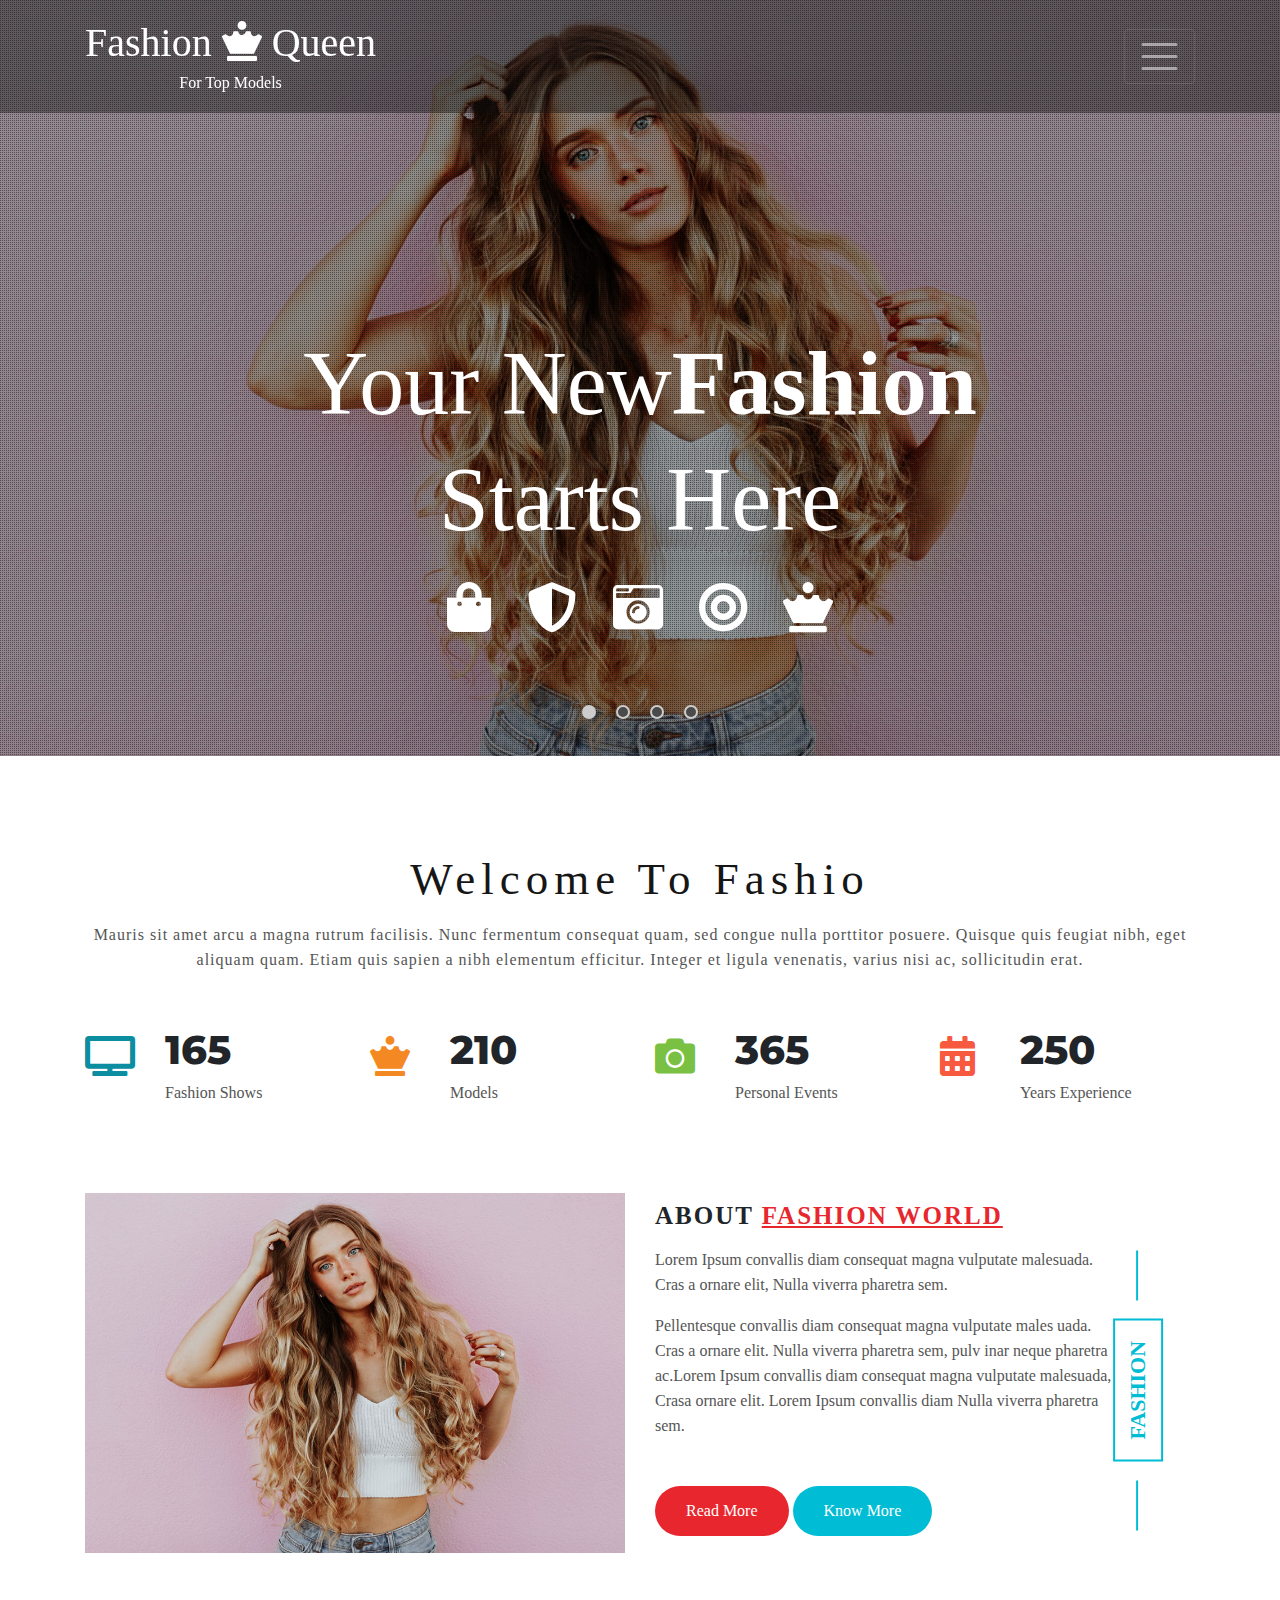
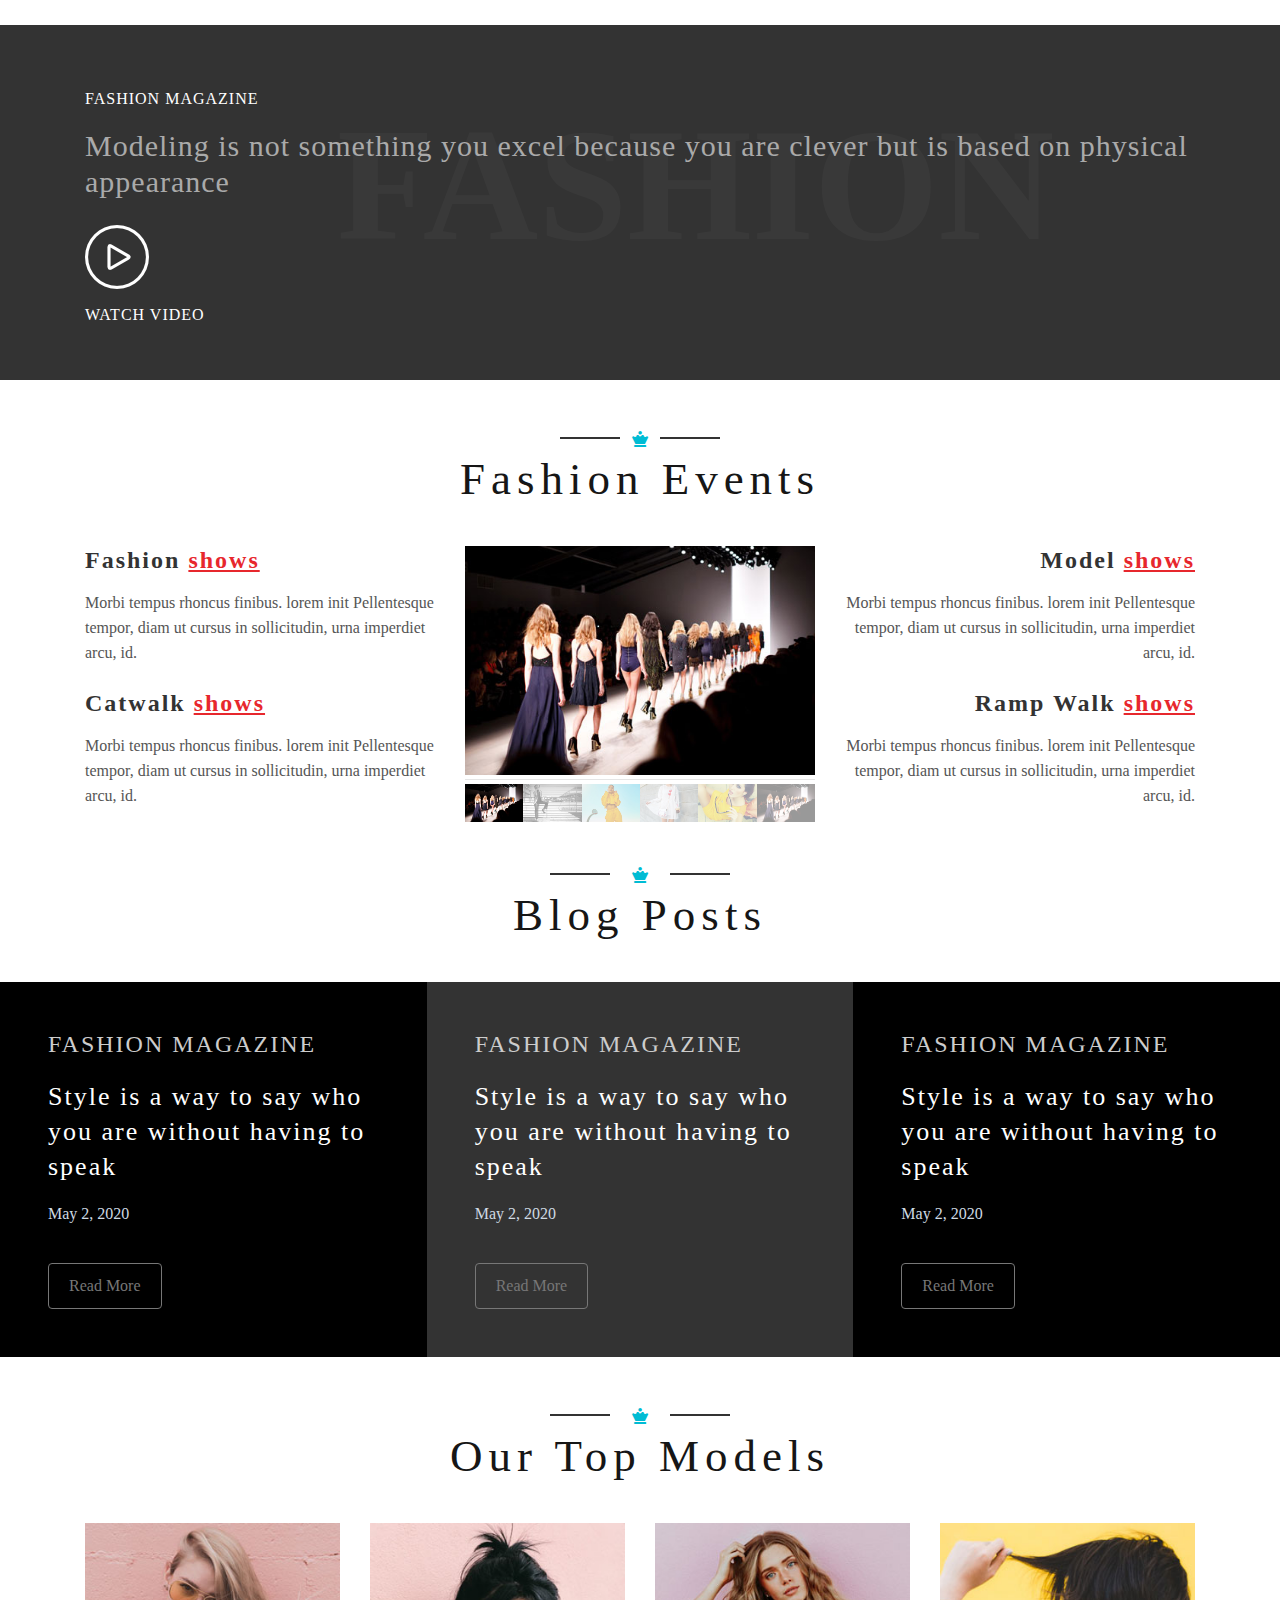
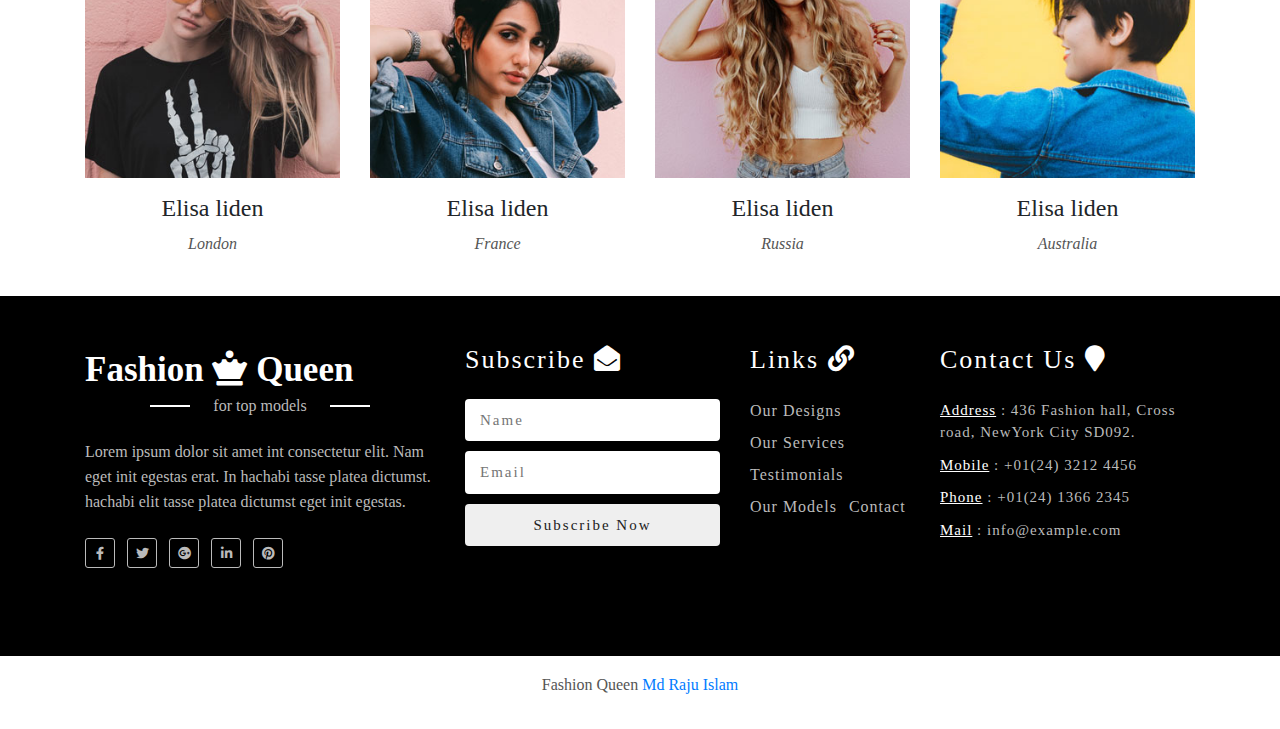
<file: index.html>
<!DOCTYPE HTML>
<html lang="en-US">
<head>
	<meta charset="UTF-8">
	<meta name="viewport" content="width=device-width, initial-scale=1">
	
	<title>Fashion</title>
	
	<!--zoomslider css -->
	<link rel="stylesheet" type="text/css" href="css/zoomslider.css" />
	<link rel="stylesheet" type="text/css" href="css/zoomslider.min.css" />
	<!-- pop up -->
	<link rel="stylesheet" type="text/css" href="css/grt-youtube-popup.css" />
	<!-- slideshow -->
	<link rel="stylesheet" type="text/css" href="css/slideshow.css" />
	<!-- totop -->
	<link rel="stylesheet" type="text/css" href="css/totop.css" />
	
	
	<!-- Font-Awesome-Icons-CSS -->
	<link rel="stylesheet" type="text/css" href="css/all.min.css" media="all" />
	<!-- Bootstrap-Core-CSS -->
	<link rel="stylesheet" type="text/css" href="css/bootstrap.min.css" media="all" />
	<!-- Font-Awesome-Icons-CSS -->
	<link rel="stylesheet" type="text/css" href="css/fontawesome.min.css" media="all" />
	<link rel="stylesheet" type="text/css" href="css/style.css" media="all" />
	
	<!-- web-fonts -->
	<link rel="preconnect" href="https://fonts.gstatic.com">
	<link href="https://fonts.googleapis.com/css2?family=Montserrat:ital,wght@0,100;0,200;0,300;0,400;0,500;0,600;0,700;0,800;0,900;1,100;1,200;1,300;1,400;1,500;1,600;1,700;1,800;1,900&display=swap" rel="stylesheet"> 

	<!-- Responsive css -->
	<link rel="stylesheet" type="text/css" href="css/responsive.css" media="all" />
</head>
<body>
<!-- header -->
	<header class="header_nav"> 
		<nav class="navbar navbar-dark fixed-top">
			<div class="container">
				<a href="index.html" class="navbar-brand">
					Fashion <i class="fas fa-chess-queen"></i> Queen 
					<h6>For Top Models</h6>
				</a>
				<button class="navbar-toggler" type="button" data-toggle="collapse" data-target="#myNavbar">
					<span class="navbar-toggler-icon"></span>
				</button>
				<div class="collapse navbar-collapse" id="myNavbar">
					<ul class="navbar-nav">
						<li class="nav-item"><a href="index.html" class="nav-link active">Home</a></li>
						<li class="nav-item"><a href="about.html" class="nav-link">About us</a></li>
						<li class="nav-item"><a href="services.html" class="nav-link">Services</a></li>
						<li class="nav-item"><a href="models.html" class="nav-link">Models</a></li>
						<li class="nav-item"><a href="blog.html" class="nav-link">Blog Posts</a></li>
						<li class="nav-item"><a href="contact.html" class="nav-link">Contact</a></li>
					</ul>
				</div>
			</div>
		</nav>
	</header>
<!-- //header -->

<!-- /main-header -->
	<section class="main-header"> 
		<div id="demo-1" data-zs-src='["images/b1.jpg", "images/b2.jpg", "images/b3.jpg", "images/b4.jpg"]'
			data-zs-overlay="dots">
			<!-- /header-info -->
			<div class="demo-inner-content">
				<h3>Your New<span>Fashion</span></h3>
				<h3>Starts Here</h3>
				<i class="fas fa-shopping-bag"></i>
				<i class="fas fa-shield-alt"></i>
				<i class="fas fa-camera-retro"></i>
				<i class="fas fa-bullseye"></i>
				<i class="fas fa-chess-queen"></i>
			</div>
			<!-- //header-info -->
		</div>
	</section>
<!-- //main-header -->

<!-- /welcome -->
	<section class="welcome py-5"> 
		<div class="container">
			<div class="text-center">
				<h3 class="heading text-capitalize mb-3">Welcome To Fashio</h3>
			</div>	
			<p class="text-center mb-md-5 mb-3 wc-text">Mauris sit amet arcu a magna rutrum facilisis. Nunc fermentum consequat quam, sed congue nulla porttitor posuere. Quisque quis feugiat nibh, eget aliquam quam. Etiam quis sapien a nibh elementum efficitur. Integer et ligula venenatis, varius nisi ac, sollicitudin erat.</p>
			<div class="row number"> 
				<div class="col-sm-3 col-6 mb-4"> 
					<i class="fas fa-tv icon1"></i>
					<div class='numscroller' data-slno='1' data-min='1' data-max='165' data-delay='2' data-increment="1">165</div>
					<p class="wel-text">Fashion Shows</p>
				</div>
				<div class="col-sm-3 col-6 mb-4"> 
					<i class="fas fa-chess-queen icon2"></i>
					<div class='numscroller' data-slno='1' data-min='1' data-max='210' data-delay='2' data-increment="1">210</div>
					<p class="wel-text">Models</p>
				</div>
				<div class="col-sm-3 col-6"> 
					<i class="fa fa-camera icon3"></i>
					<div class='numscroller' data-slno='1' data-min='1' data-max='365' data-delay='2' data-increment="1">365</div>
					<p class="wel-text">Personal Events</p>
				</div>
				<div class="col-sm-3 col-6"> 
					<i class="fas fa-calendar-alt icon4"></i>
					<div class='numscroller' data-slno='1' data-min='1' data-max='250' data-delay='2' data-increment="1">250</div>
					<p class="wel-text">Years Experience</p>
				</div>
			</div>
			<div class="row mt-5">
				<div class="col-lg-6 mb-4"> 
					<img src="images/a1.jpg" alt="" class="img-fluid" />
				</div>
				<div class="col-lg-6"> 
					<h4 class="mb-3 mt-2">ABOUT
					<span>FASHION WORLD</span></h4>
					<div class="about-text"> 
						<p>Lorem Ipsum convallis diam consequat magna vulputate malesuada. Cras a ornare elit, Nulla viverra pharetra sem.</p>
						<p>Pellentesque convallis diam consequat magna vulputate males uada. Cras a ornare elit. Nulla viverra pharetra sem, pulv inar neque pharetra ac.Lorem Ipsum convallis diam consequat magna vulputate malesuada, Crasa ornare elit. Lorem Ipsum convallis diam Nulla viverra pharetra sem.</p>
					</div>
					<h5 class="wc-style">Fashion</h5>
					<button class="btn left-btn" type="button"><a href=""></a>Read More</button>
					<button class="btn right-btn" type="button"><a href=""></a>Know More</button>
				</div>
			</div>
		</div>
	</section>
<!-- //welcome -->

<!-- video -->
	<section class="video"> 
		<div class="container py-5"> 
			<div class="video-text mt-3"> 
				<h4>FASHION MAGAZINE</h4>
				<h5>Modeling is not something you excel because you are clever but is based on physical appearance</h5>
				<h2>FASHION</h2>
			</div>
			<div class="video-img">
				<a href="" class="youtube-link" youtubeid="-nvUuHKkLgk"><img src="images/play-button.png" alt="" /></a>
				<h4 class="mt-3">WATCH VIDEO</h4>
			</div>
		</div>
	</section>
<!-- //video -->	

<!-- services -->
	<section class="services"> 
		<div class="container pt-5 pb-3">
			<div class="head head-icon text-center">
				<div class="queen"> 
					<i class="fas fa-chess-queen"></i> 
				</div>
				<h3 class="heading text-capitalize mb-3"> Fashion Events</h3>
			</div>
			<div class="row pt-4"> 
				<div class="col-lg-4 mb-4"> 
					<div class="sr-text"> 
						<h4>Fashion <span>shows</span></h4>
						<p class="mb-4">Morbi tempus rhoncus finibus. lorem init Pellentesque tempor, diam ut cursus in sollicitudin, urna imperdiet arcu, id.</p>
						
						<h4>Catwalk <span>shows</span></h4>
						<p class="">Morbi tempus rhoncus finibus. lorem init Pellentesque tempor, diam ut cursus in sollicitudin, urna imperdiet arcu, id.</p>
					</div>
				</div>
				<div class="col-lg-4 mb-4"> 
					<div class="fashion-shows"> 
						<!-- Full-width images with number text -->
						<div class="mySlides">
							<div class="numbertext"></div>
							<img src="images/s1.jpg" class="img-fluid">
						</div>				    
						<div class="mySlides">
							<div class="numbertext"></div>
							<img src="images/s2.jpg" class="img-fluid">
						</div>				   
						<div class="mySlides">
							<div class="numbertext"></div>
							<img src="images/s3.jpg" class="img-fluid">
						</div>				    
						<div class="mySlides">
							<div class="numbertext"></div>
							<img src="images/s4.jpg" class="img-fluid">
						</div>
						<div class="mySlides">
							<div class="numbertext"></div>
							<img src="images/s5.jpg" class="img-fluid">
						</div>
						 <div class="mySlides">
							<div class="numbertext"></div>
							<img src="images/s1.jpg" class="">
						</div>

						<hr class="my-1"/>

						<!-- Thumbnail images -->
						<div class="row m-0">
							<div class="col-2">
							  <img class="demo cursor img-fluid" src="images/s1.jpg" onclick="currentSlide(1)" alt="The Woods">
							</div>
							<div class="col-2">
							  <img class="demo cursor img-fluid" src="images/s2.jpg" onclick="currentSlide(2)" alt="Cinque Terre">
							</div>
							<div class="col-2">
							  <img class="demo cursor img-fluid" src="images/s3.jpg" onclick="currentSlide(3)" alt="Mountains and fjords">
							</div>
							<div class="col-2">
							  <img class="demo cursor img-fluid" src="images/s4.jpg" onclick="currentSlide(4)" alt="Northern Lights">
							</div>
							<div class="col-2">
							  <img class="demo cursor img-fluid" src="images/s5.jpg" onclick="currentSlide(5)" alt="Nature and sunrise">
							</div>
							<div class="col-2">
							  <img class="demo cursor img-fluid" src="images/s1.jpg" onclick="currentSlide(1)" alt="The Woods">
							</div>
						</div>
					</div>
				</div>
				<div class="col-lg-4 mb-4"> 
					<div class="sr-text right"> 
						<h4>Model <span>shows</span></h4>
						<p class="mb-4">Morbi tempus rhoncus finibus. lorem init Pellentesque tempor, diam ut cursus in sollicitudin, urna imperdiet arcu, id.</p>
						
						<h4>Ramp Walk <span>shows</span></h4>
						<p class="">Morbi tempus rhoncus finibus. lorem init Pellentesque tempor, diam ut cursus in sollicitudin, urna imperdiet arcu, id.</p>
					</div>
				</div>
			</div>
		</div>
	</section>
<!-- //services -->
	
<!-- blog -->
	<section class="blog pb-5"> 
		<div class="head head-icon text-center">
			<div class="queen"> 
				<i class="fas fa-chess-queen"></i> 
			</div>
			<h3 class="heading text-capitalize mb-3">Blog Posts</h3>
		</div>
		<div class="container-fluid">
			<div class="row bg"> 
				<div class="col-md-4 p-5"> 
					<h4>Fashion Magazine</h4>
					<h5>Style is a way to say who you are without having to speak</h5>
					<h6>May 2, 2020</h6>
					<a href="single.html" class="btn">Read More</a>
				</div>
				<div class="col-md-4  blog2 p-5 "> 
					<h4>Fashion Magazine</h4>
					<h5>Style is a way to say who you are without having to speak</h5>
					<h6>May 2, 2020</h6>
					<a href="single.html" class="btn">Read More</a>
				</div>
				<div class="col-md-4 p-5"> 
					<h4>Fashion Magazine</h4>
					<h5>Style is a way to say who you are without having to speak</h5>
					<h6>May 2, 2020</h6>
					<a href="single.html" class="btn">Read More</a>
				</div>
			</div>
		</div>
	</section>
<!-- //blog -->

<!-- /models -->
	<section class="models"> 
		<div class="head head-icon text-center">
			<div class="queen"> 
				<i class="fas fa-chess-queen"></i> 
			</div>
			<h3 class="heading text-capitalize mb-3">Our Top Models</h3>
		</div>
		<div class="container pt-4"> 
			<div class="row"> 
				<div class="col-md-3 col-sm-6 mb-4 model">
					<img src="images/model1.jpg" alt="" class="img-fluid text" />
					<h4 class="mt-3">Elisa liden</h4>
					<p class="font-italic">London</p>
				</div>
				<div class="col-md-3 col-sm-6 mb-4 model">
					<img src="images/model2.jpg" alt="" class="img-fluid" />
					<h4 class="mt-3">Elisa liden</h4>
					<p class="font-italic">France</p>
				</div>
				<div class="col-md-3 col-sm-6 mb-4 model">
					<img src="images/model3.jpg" alt="" class="img-fluid" />
					<h4 class="mt-3">Elisa liden</h4>
					<p class="font-italic">Russia</p>
				</div>
				<div class="col-md-3 col-sm-6 mb-4 model">
					<img src="images/model4.jpg" alt="" class="img-fluid" />
					<h4 class="mt-3">Elisa liden</h4>
					<p class="font-italic">Australia</p>
				</div>
			</div>
		</div>
	</section>
<!-- //models -->

<!-- /footer -->
	<section class="footer"> 
		<div class="container py-5"> 
			<div class="row"> 
				<div class="col-lg-4 col-md-6 mb-4"> 
					<div class="footer-logo"> 
						<a href="index.html" class="logo-text">
						Fashion <i class="fas fa-chess-queen"></i> Queen</a> 
						<h6><span>for top models</span></h6>
						<p class="mt-4">Lorem ipsum dolor sit amet int consectetur elit. Nam eget init egestas erat. In hachabi tasse platea dictumst. hachabi elit tasse platea dictumst eget init egestas.</p>
						<div class="social-icons mt-4"> 
							<ul class="list-inline">
								<li class="list-inline-item"><a href=""><i class="fab fa-facebook-f"></i></a></li>
								<li class="list-inline-item"><a href=""><i class="fab fa-twitter"></i></a></li>
								<li class="list-inline-item"><a href=""><i class="fab fa-google-plus"></i></a></li>
								<li class="list-inline-item"><a href=""><i class="fab fa-linkedin-in"></i></a></li>
								<li class="list-inline-item"><a href=""><i class="fab fa-pinterest"></i></a></li>
							</ul>
						</div>
					</div>
				</div>
				<div class="col-lg-3 col-md-6 mb-4">
					<div class="Subscribe">
						<h4 class="mb-4">Subscribe  <i class="fas fa-envelope-open"></i></h4>
						<form action=""> 
							<input name="name" type="text" placeholder="Name" />
							<input name="email" type="email" placeholder="Email" />
							<input class="submi" type="submit" value="Subscribe Now"/>
						</form>
					</div>
				</div>
				<div class="col-lg-2 col-md-6 col-sm-5 mb-4">
					<div class="links">
						<h4 class="mb-4">Links <i class="fas fa-link"></i></h4>
						<ul class="">
							<li class="list-inline-item mb-2"><a href="#about">Our Designs</a></li>
							<li class="list-inline-item mb-2"><a href="#services">Our Services</a></li>
							<li class="list-inline-item mb-2"><a href="#testimonials">Testimonials</a></li>
							<li class="list-inline-item mb-2"><a href="#models">Our Models</a></li>
							<li class="list-inline-item mb-2"><a href="#contact">Contact</a></li>
						</ul>
					</div>
				</div>
				<div class="col-lg-3 col-md-6 col-sm-7 mb-4"> 
					<div class="contact-us"> 
						<h4 class="mb-4">Contact Us <i class="fas fa-map-marker"></i></h4>
						<ul>
							<li class="list-inline-item"><span>Address</span> : 436 Fashion hall, Cross road, NewYork City SD092.</li>
							<li class="list-inline-item"><span>Mobile</span> : +01(24) 3212 4456</li>
							<li class="list-inline-item"><span>Phone</span> : +01(24) 1366 2345</li>
							<li class="list-inline-item"><span>Mail</span> : <a href="">info@example.com</a></li>
						</ul>
					</div>
				</div>
			</div>
		</div>
	</section>
<!-- //footer -->

<!-- copyright -->
	<div class="copyright py-3 text-center"> 
		<p>Fashion Queen  <a href="">Md Raju Islam</a></p>
	</div>
<!-- //copyright -->


<!-- Totop -->
	<div class="totop"><i class="fas fa-angle-up"></i></div>
<!-- Totop -->






 
	<script src="js/jqrery-1.11.3.min.js"></script>
	<script src="js/bootstrap.min.js"></script>
	<!-- zoomslider js -->
	<script src="js/modernizr-2.6.2.min.js"></script>
	<script src="js/jquery.zoomslider.min.js"></script>
	<!-- //zoomslider js -->
	<!-- /numscroller -->
	<script src="js/numscroller-1.0.js"></script>
	<!-- //numscroller -->
	<!-- /slideshow -->
	<script src="js/slideshow-bs.js"></script>
	<!-- //slideshow -->
	<!-- totop -->
	<script src="js/totop.min.js"></script>
	<!--// totop -->
	<!-- /pop up -->
	<script src="js/grt-youtube-popup.js"></script>
		<script>			
			$(".youtube-link").grtyoutube({
				autoPlay:false,
				theme: "light"
			});
		</script>
	<!-- //pop up -->
		<script>
			$('.totop').tottTop({
			duration: 1000
			});
		</script>
	
</body>
</html>
</file>
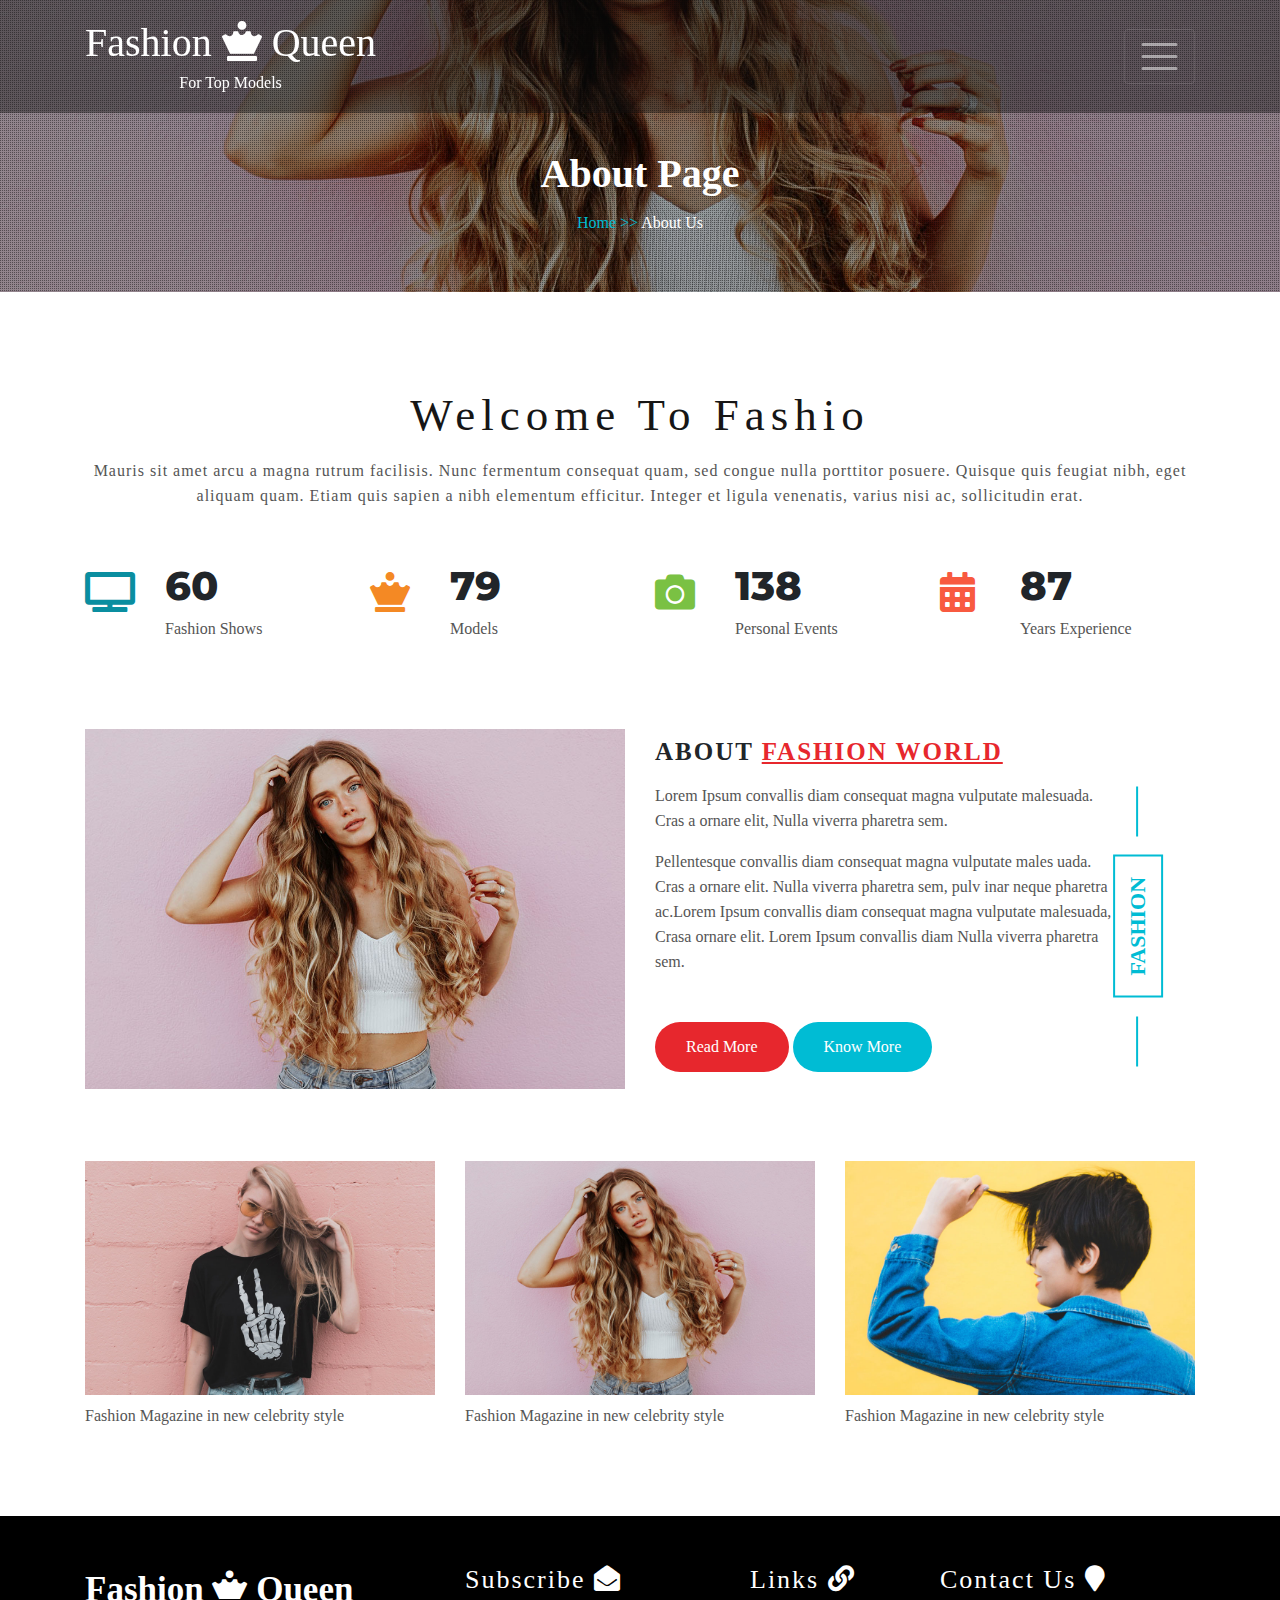
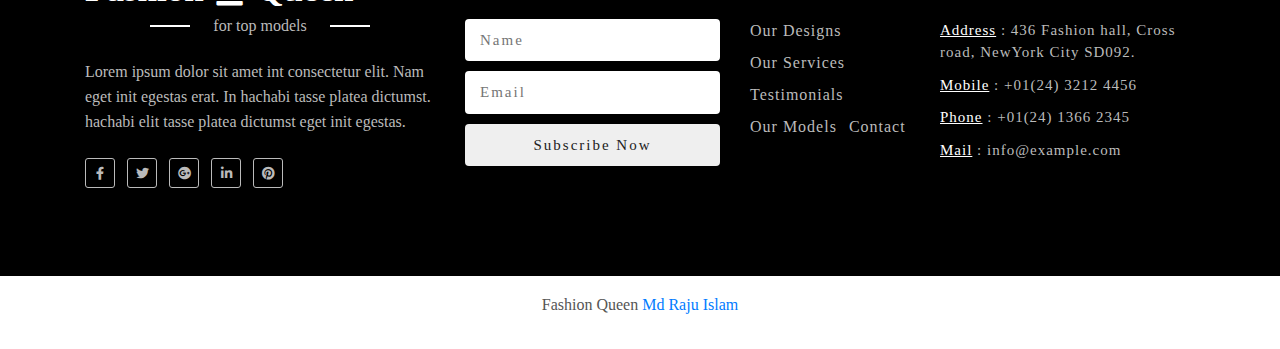
<file: about.html>
<!DOCTYPE HTML>
<html lang="en-US">
<head>
	<meta charset="UTF-8">
	<meta name="viewport" content="width=device-width, initial-scale=1">
	
	<title>Fashion</title>
	
	<!--zoomslider css -->
	<link rel="stylesheet" type="text/css" href="css/zoomslider.css" />
	<link rel="stylesheet" type="text/css" href="css/zoomslider.min.css" />
	<!-- pop up -->
	<link rel="stylesheet" type="text/css" href="css/grt-youtube-popup.css" />
	<!-- slideshow -->
	<link rel="stylesheet" type="text/css" href="css/slideshow.css" />
	<!-- totop -->
	<link rel="stylesheet" type="text/css" href="css/totop.css" />
	<!-- lineProgressbar -->
	<link rel="stylesheet" type="text/css" href="css/jquery.lineProgressbar.css" />	
	
	<!-- Font-Awesome-Icons-CSS -->
	<link rel="stylesheet" type="text/css" href="css/all.min.css" media="all" />
	<!-- Bootstrap-Core-CSS -->
	<link rel="stylesheet" type="text/css" href="css/bootstrap.min.css" media="all" />
	<!-- Font-Awesome-Icons-CSS -->
	<link rel="stylesheet" type="text/css" href="css/fontawesome.min.css" media="all" />
	<link rel="stylesheet" type="text/css" href="css/style.css" media="all" />
	
	<!-- web-fonts -->
	<link rel="preconnect" href="https://fonts.gstatic.com">
	<link href="https://fonts.googleapis.com/css2?family=Montserrat:ital,wght@0,100;0,200;0,300;0,400;0,500;0,600;0,700;0,800;0,900;1,100;1,200;1,300;1,400;1,500;1,600;1,700;1,800;1,900&display=swap" rel="stylesheet"> 
	
	<link rel="stylesheet" type="text/css" href="css/responsive.css" media="all" />
</head>
<body>
<!-- header -->
	<header class="header_nav"> 
		<nav class="navbar navbar-dark fixed-top">
			<div class="container">
				<a href="index.html" class="navbar-brand">
					Fashion <i class="fas fa-chess-queen"></i> Queen 
					<h6>For Top Models</h6>
				</a>
				<button class="navbar-toggler" type="button" data-toggle="collapse" data-target="#myNavbar">
					<span class="navbar-toggler-icon"></span>
				</button>
				<div class="collapse navbar-collapse" id="myNavbar">
					<ul class="navbar-nav">
						<li class="nav-item"><a href="index.html" class="nav-link">Home</a></li>
						<li class="nav-item"><a href="about.html" class="nav-link active">About us</a></li>
						<li class="nav-item"><a href="services.html" class="nav-link">Services</a></li>
						<li class="nav-item"><a href="models.html" class="nav-link">Models</a></li>
						<li class="nav-item"><a href="blog.html" class="nav-link">Blog Posts</a></li>
						<li class="nav-item"><a href="contact.html" class="nav-link">Contact</a></li>
					</ul>
				</div>
			</div>
		</nav>
	</header>
<!-- //header -->

<!-- /main-header -->
	<section class="header-img"> 
		<div class="image">
			<div class="image-text text-center">
				<h3>About Page</h3>
				<h6><a href="index.html">Home >></a> <span> About Us</span></h6>	
			</div>
		</div>
	</section>
<!-- //main-header -->

<!-- /welcome -->
	<section class="welcome py-5"> 
		<div class="container">
			<div class="text-center">
				<h3 class="heading text-capitalize mb-3">Welcome To Fashio</h3>
			</div>	
			<p class="text-center mb-md-5 mb-3 wc-text">Mauris sit amet arcu a magna rutrum facilisis. Nunc fermentum consequat quam, sed congue nulla porttitor posuere. Quisque quis feugiat nibh, eget aliquam quam. Etiam quis sapien a nibh elementum efficitur. Integer et ligula venenatis, varius nisi ac, sollicitudin erat.</p>
			<div class="row number"> 
				<div class="col-sm-3 col-6 mb-4"> 
					<i class="fas fa-tv icon1"></i>
					<div class='numscroller' data-slno='1' data-min='1' data-max='165' data-delay='2' data-increment="1">165</div>
					<p class="wel-text">Fashion Shows</p>
				</div>
				<div class="col-sm-3 col-6 mb-4"> 
					<i class="fas fa-chess-queen icon2"></i>
					<div class='numscroller' data-slno='1' data-min='1' data-max='210' data-delay='2' data-increment="1">210</div>
					<p class="wel-text">Models</p>
				</div>
				<div class="col-sm-3 col-6"> 
					<i class="fa fa-camera icon3"></i>
					<div class='numscroller' data-slno='1' data-min='1' data-max='365' data-delay='2' data-increment="1">365</div>
					<p class="wel-text">Personal Events</p>
				</div>
				<div class="col-sm-3 col-6"> 
					<i class="fas fa-calendar-alt icon4"></i>
					<div class='numscroller' data-slno='1' data-min='1' data-max='250' data-delay='2' data-increment="1">250</div>
					<p class="wel-text">Years Experience</p>
				</div>
			</div>
			<div class="row mt-5">
				<div class="col-lg-6 mb-4"> 
					<img src="images/a1.jpg" alt="" class="img-fluid" />
				</div>
				<div class="col-lg-6"> 
					<h4 class="mb-3 mt-2">ABOUT
					<span>FASHION WORLD</span></h4>
					<div class="about-text"> 
						<p>Lorem Ipsum convallis diam consequat magna vulputate malesuada. Cras a ornare elit, Nulla viverra pharetra sem.</p>
						<p>Pellentesque convallis diam consequat magna vulputate males uada. Cras a ornare elit. Nulla viverra pharetra sem, pulv inar neque pharetra ac.Lorem Ipsum convallis diam consequat magna vulputate malesuada, Crasa ornare elit. Lorem Ipsum convallis diam Nulla viverra pharetra sem.</p>
					</div>
					<h5 class="wc-style">Fashion</h5>
					<button class="btn left-btn" type="button"><a href=""></a>Read More</button>
					<button class="btn right-btn" type="button"><a href=""></a>Know More</button>
				</div>
			</div>
		</div>
	</section>
<!-- //welcome -->

<!-- about section -->
	<section class="about"> 
		<div class="container pb-5"> 
			<div class="row"> 
				<div class="col-md-4 mb-4 "> 
					<img src="images/a3.jpg" alt="" class="img-fluid" />
					<p class="pt-2">Fashion Magazine in new celebrity style</p>
				</div>
				<div class="col-md-4 mb-4 "> 
					<img src="images/a1.jpg" alt="" class="img-fluid" />
					<p class="pt-2">Fashion Magazine in new celebrity style</p>
				</div>
				<div class="col-md-4 mb-4 "> 
					<img src="images/a2.jpg" alt="" class="img-fluid" />
					<p class="pt-2">Fashion Magazine in new celebrity style</p>
				</div>
			</div>
		</div>
	</section>
<!-- //about section -->	






<!-- /footer -->
	<section class="footer"> 
		<div class="container py-5"> 
			<div class="row"> 
				<div class="col-lg-4 col-md-6 mb-4"> 
					<div class="footer-logo"> 
						<a href="index.html" class="logo-text">
						Fashion <i class="fas fa-chess-queen"></i> Queen</a> 
						<h6><span>for top models</span></h6>
						<p class="mt-4">Lorem ipsum dolor sit amet int consectetur elit. Nam eget init egestas erat. In hachabi tasse platea dictumst. hachabi elit tasse platea dictumst eget init egestas.</p>
						<div class="social-icons mt-4"> 
							<ul class="list-inline">
								<li class="list-inline-item"><a href=""><i class="fab fa-facebook-f"></i></a></li>
								<li class="list-inline-item"><a href=""><i class="fab fa-twitter"></i></a></li>
								<li class="list-inline-item"><a href=""><i class="fab fa-google-plus"></i></a></li>
								<li class="list-inline-item"><a href=""><i class="fab fa-linkedin-in"></i></a></li>
								<li class="list-inline-item"><a href=""><i class="fab fa-pinterest"></i></a></li>
							</ul>
						</div>
					</div>
				</div>
				<div class="col-lg-3 col-md-6 mb-4">
					<div class="Subscribe">
						<h4 class="mb-4">Subscribe  <i class="fas fa-envelope-open"></i></h4>
						<form action=""> 
							<input name="name" type="text" placeholder="Name" />
							<input name="email" type="email" placeholder="Email" />
							<input class="submi" type="submit" value="Subscribe Now"/>
						</form>
					</div>
				</div>
				<div class="col-lg-2 col-md-6 col-sm-5 mb-4">
					<div class="links">
						<h4 class="mb-4">Links <i class="fas fa-link"></i></h4>
						<ul class="">
							<li class="list-inline-item mb-2"><a href="#about">Our Designs</a></li>
							<li class="list-inline-item mb-2"><a href="#services">Our Services</a></li>
							<li class="list-inline-item mb-2"><a href="#testimonials">Testimonials</a></li>
							<li class="list-inline-item mb-2"><a href="#models">Our Models</a></li>
							<li class="list-inline-item mb-2"><a href="#contact">Contact</a></li>
						</ul>
					</div>
				</div>
				<div class="col-lg-3 col-md-6 col-sm-7 mb-4"> 
					<div class="contact-us"> 
						<h4 class="mb-4">Contact Us <i class="fas fa-map-marker"></i></h4>
						<ul>
							<li class="list-inline-item"><span>Address</span> : 436 Fashion hall, Cross road, NewYork City SD092.</li>
							<li class="list-inline-item"><span>Mobile</span> : +01(24) 3212 4456</li>
							<li class="list-inline-item"><span>Phone</span> : +01(24) 1366 2345</li>
							<li class="list-inline-item"><span>Mail</span> : <a href="">info@example.com</a></li>
						</ul>
					</div>
				</div>
			</div>
		</div>
	</section>
<!-- //footer -->

<!-- copyright -->
	<div class="copyright py-3 text-center"> 
		<p>Fashion Queen  <a href="">Md Raju Islam</a></p>
	</div>
<!-- //copyright -->


<!-- Totop -->
	<div class="totop"><i class="fas fa-angle-up"></i></div>
<!-- Totop -->







 
	<script src="js/jqrery-1.11.3.min.js"></script>
	<script src="js/bootstrap.min.js"></script>
	<!-- zoomslider js -->
	<script src="js/modernizr-2.6.2.min.js"></script>
	<script src="js/jquery.zoomslider.min.js"></script>
	<!-- //zoomslider js -->
	<!-- /numscroller -->
	<script src="js/numscroller-1.0.js"></script>
	<!-- //numscroller -->
	<!-- /slideshow -->
	<script src="js/slideshow-bs.js"></script>
	<!-- //slideshow -->
	<!-- totop -->
	<script src="js/totop.min.js"></script>
	<!--// totop -->
	<!-- lineprogressbar -->
	<script src="js/jquery.lineProgressbar.js"></script>
	<!-- /pop up -->
	<script src="js/grt-youtube-popup.js"></script>
		<script>			
			$(".youtube-link").grtyoutube({
				autoPlay:false,
				theme: "light"
			});
		</script>
	<!-- //pop up -->
	<!-- totop -->
		<script>
			$('.totop').tottTop({
			duration: 1000
			});
		</script>
		
	
		
</body>
</html>
</file>
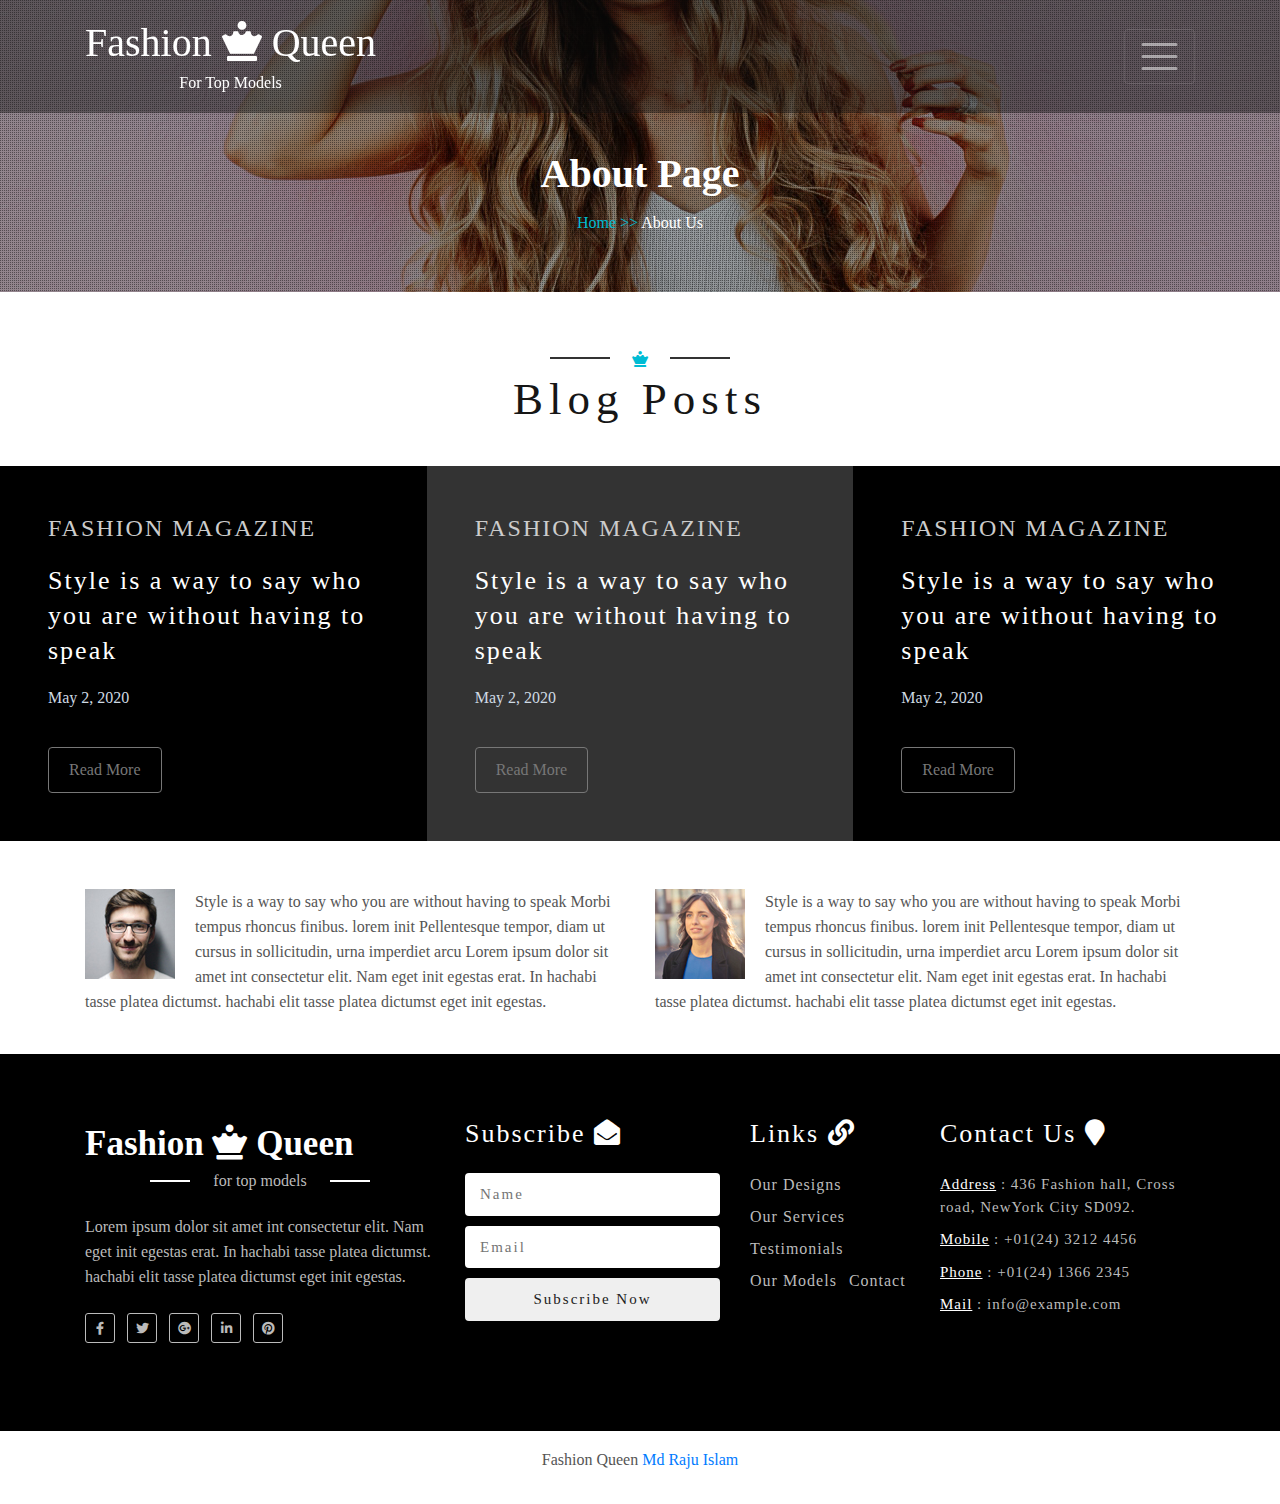
<file: blog.html>
<!DOCTYPE HTML>
<html lang="en-US">
<head>
	<meta charset="UTF-8">
	<meta name="viewport" content="width=device-width, initial-scale=1">
	
	<title>Fashion</title>
	
	<!--zoomslider css -->
	<link rel="stylesheet" type="text/css" href="css/zoomslider.css" />
	<link rel="stylesheet" type="text/css" href="css/zoomslider.min.css" />
	<!-- pop up -->
	<link rel="stylesheet" type="text/css" href="css/grt-youtube-popup.css" />
	<!-- slideshow -->
	<link rel="stylesheet" type="text/css" href="css/slideshow.css" />
	<!-- totop -->
	<link rel="stylesheet" type="text/css" href="css/totop.css" />
	<!-- lineProgressbar -->
	<link rel="stylesheet" type="text/css" href="css/jquery.lineProgressbar.css" />	
	
	<!-- Font-Awesome-Icons-CSS -->
	<link rel="stylesheet" type="text/css" href="css/all.min.css" media="all" />
	<!-- Bootstrap-Core-CSS -->
	<link rel="stylesheet" type="text/css" href="css/bootstrap.min.css" media="all" />
	<!-- Font-Awesome-Icons-CSS -->
	<link rel="stylesheet" type="text/css" href="css/fontawesome.min.css" media="all" />
	<link rel="stylesheet" type="text/css" href="css/style.css" media="all" />
	
	<!-- web-fonts -->
	<link rel="preconnect" href="https://fonts.gstatic.com">
	<link href="https://fonts.googleapis.com/css2?family=Montserrat:ital,wght@0,100;0,200;0,300;0,400;0,500;0,600;0,700;0,800;0,900;1,100;1,200;1,300;1,400;1,500;1,600;1,700;1,800;1,900&display=swap" rel="stylesheet"> 
	
	<link rel="stylesheet" type="text/css" href="css/responsive.css" media="all" />
</head>
<body>
<!-- header -->
	<header class="header_nav"> 
		<nav class="navbar navbar-dark fixed-top">
			<div class="container">
				<a href="index.html" class="navbar-brand">
					Fashion <i class="fas fa-chess-queen"></i> Queen 
					<h6>For Top Models</h6>
				</a>
				<button class="navbar-toggler" type="button" data-toggle="collapse" data-target="#myNavbar">
					<span class="navbar-toggler-icon"></span>
				</button>
				<div class="collapse navbar-collapse" id="myNavbar">
					<ul class="navbar-nav">
						<li class="nav-item"><a href="index.html" class="nav-link">Home</a></li>
						<li class="nav-item"><a href="about.html" class="nav-link">About us</a></li>
						<li class="nav-item"><a href="services.html" class="nav-link">Services</a></li>
						<li class="nav-item"><a href="models.html" class="nav-link">Models</a></li>
						<li class="nav-item"><a href="blog.html" class="nav-link active">Blog Posts</a></li>
						<li class="nav-item"><a href="contact.html" class="nav-link">Contact</a></li>
					</ul>
				</div>
			</div>
		</nav>
	</header>
<!-- //header -->

<!-- /main-header -->
	<section class="header-img"> 
		<div class="image">
			<div class="image-text text-center">
				<h3>About Page</h3>
				<h6><a href="index.html">Home >></a> <span> About Us</span></h6>	
			</div>
		</div>
	</section>
<!-- //main-header -->

<!-- blog post -->
	<section class="blog pt-5"> 
		<div class="head head-icon text-center">
			<div class="queen"> 
				<i class="fas fa-chess-queen"></i> 
			</div>
			<h3 class="heading text-capitalize mb-3">Blog Posts</h3>
		</div>
		<div class="container-fluid">
			<div class="row bg"> 
				<div class="col-lg-4 col-sm-8 p-5"> 
					<h4>Fashion Magazine</h4>
					<h5>Style is a way to say who you are without having to speak</h5>
					<h6>May 2, 2020</h6>
					<a href="single.html" class="btn">Read More</a>
				</div>			
				<div class="col-lg-4 col-sm-8  blog2 p-5 "> 
					<h4>Fashion Magazine</h4>
					<h5>Style is a way to say who you are without having to speak</h5>
					<h6>May 2, 2020</h6>
					<a href="single.html" class="btn">Read More</a>
				</div>				
				<div class="col-lg-4 col-sm-8 p-5"> 
					<h4>Fashion Magazine</h4>
					<h5>Style is a way to say who you are without having to speak</h5>
					<h6>May 2, 2020</h6>
					<a href="single.html" class="btn">Read More</a>
				</div>				
			</div>
		</div>
	</section>
<!-- //blog post -->	

<!-- blogpost -->
	<section class="blogpost"> 
		<div class="container pt-5"> 
			<div class="row"> 
				<div class="col-md-6 mb-4">
					<img src="images/t3.jpg" alt="" class="fluid" />
					<p>Style is a way to say who you are without having to speak Morbi tempus rhoncus finibus. lorem init Pellentesque tempor, diam ut cursus in sollicitudin, urna imperdiet arcu Lorem ipsum dolor sit amet int consectetur elit. Nam eget init egestas erat. In hachabi tasse platea dictumst. hachabi elit tasse platea dictumst eget init egestas.</p>
				</div>
				<div class="col-md-6 mb-4">
					<img src="images/t4.jpg" alt="" class="fluid" />
					<p>Style is a way to say who you are without having to speak Morbi tempus rhoncus finibus. lorem init Pellentesque tempor, diam ut cursus in sollicitudin, urna imperdiet arcu Lorem ipsum dolor sit amet int consectetur elit. Nam eget init egestas erat. In hachabi tasse platea dictumst. hachabi elit tasse platea dictumst eget init egestas.</p>
				</div>
			</div>
		</div>
	</section>
<!-- blogpost -->


<!-- /footer -->
	<section class="footer pt-3"> 
		<div class="container py-5"> 
			<div class="row"> 
				<div class="col-lg-4 col-md-6 mb-4"> 
					<div class="footer-logo"> 
						<a href="index.html" class="logo-text">
						Fashion <i class="fas fa-chess-queen"></i> Queen</a> 
						<h6><span>for top models</span></h6>
						<p class="mt-4">Lorem ipsum dolor sit amet int consectetur elit. Nam eget init egestas erat. In hachabi tasse platea dictumst. hachabi elit tasse platea dictumst eget init egestas.</p>
						<div class="social-icons mt-4"> 
							<ul class="list-inline">
								<li class="list-inline-item"><a href=""><i class="fab fa-facebook-f"></i></a></li>
								<li class="list-inline-item"><a href=""><i class="fab fa-twitter"></i></a></li>
								<li class="list-inline-item"><a href=""><i class="fab fa-google-plus"></i></a></li>
								<li class="list-inline-item"><a href=""><i class="fab fa-linkedin-in"></i></a></li>
								<li class="list-inline-item"><a href=""><i class="fab fa-pinterest"></i></a></li>
							</ul>
						</div>
					</div>
				</div>
				<div class="col-lg-3 col-md-6 mb-4">
					<div class="Subscribe">
						<h4 class="mb-4">Subscribe  <i class="fas fa-envelope-open"></i></h4>
						<form action=""> 
							<input name="name" type="text" placeholder="Name" />
							<input name="email" type="email" placeholder="Email" />
							<input class="submi" type="submit" value="Subscribe Now"/>
						</form>
					</div>
				</div>
				<div class="col-lg-2 col-md-6 col-sm-5 mb-4">
					<div class="links">
						<h4 class="mb-4">Links <i class="fas fa-link"></i></h4>
						<ul class="">
							<li class="list-inline-item mb-2"><a href="#about">Our Designs</a></li>
							<li class="list-inline-item mb-2"><a href="#services">Our Services</a></li>
							<li class="list-inline-item mb-2"><a href="#testimonials">Testimonials</a></li>
							<li class="list-inline-item mb-2"><a href="#models">Our Models</a></li>
							<li class="list-inline-item mb-2"><a href="#contact">Contact</a></li>
						</ul>
					</div>
				</div>
				<div class="col-lg-3 col-md-6 col-sm-7 mb-4"> 
					<div class="contact-us"> 
						<h4 class="mb-4">Contact Us <i class="fas fa-map-marker"></i></h4>
						<ul>
							<li class="list-inline-item"><span>Address</span> : 436 Fashion hall, Cross road, NewYork City SD092.</li>
							<li class="list-inline-item"><span>Mobile</span> : +01(24) 3212 4456</li>
							<li class="list-inline-item"><span>Phone</span> : +01(24) 1366 2345</li>
							<li class="list-inline-item"><span>Mail</span> : <a href="">info@example.com</a></li>
						</ul>
					</div>
				</div>
			</div>
		</div>
	</section>
<!-- //footer -->

<!-- copyright -->
	<div class="copyright py-3 text-center"> 
		<p>Fashion Queen  <a href="">Md Raju Islam</a></p>
	</div>
<!-- //copyright -->


<!-- Totop -->
	<div class="totop"><i class="fas fa-angle-up"></i></div>
<!-- Totop -->







 
	<script src="js/jqrery-1.11.3.min.js"></script>
	<script src="js/bootstrap.min.js"></script>
	<!-- zoomslider js -->
	<script src="js/modernizr-2.6.2.min.js"></script>
	<script src="js/jquery.zoomslider.min.js"></script>
	<!-- //zoomslider js -->
	<!-- /numscroller -->
	<script src="js/numscroller-1.0.js"></script>
	<!-- //numscroller -->
	<!-- /slideshow -->
	<script src="js/slideshow-bs.js"></script>
	<!-- //slideshow -->
	<!-- totop -->
	<script src="js/totop.min.js"></script>
	<!--// totop -->
	<!-- lineprogressbar -->
	<script src="js/jquery.lineProgressbar.js"></script>
	<!-- /pop up -->
	<script src="js/grt-youtube-popup.js"></script>
		<script>			
			$(".youtube-link").grtyoutube({
				autoPlay:false,
				theme: "light"
			});
		</script>
	<!-- //pop up -->
	<!-- totop -->
		<script>
			$('.totop').tottTop({
			duration: 1000
			});
		</script>
		
	
		
</body>
</html>
</file>
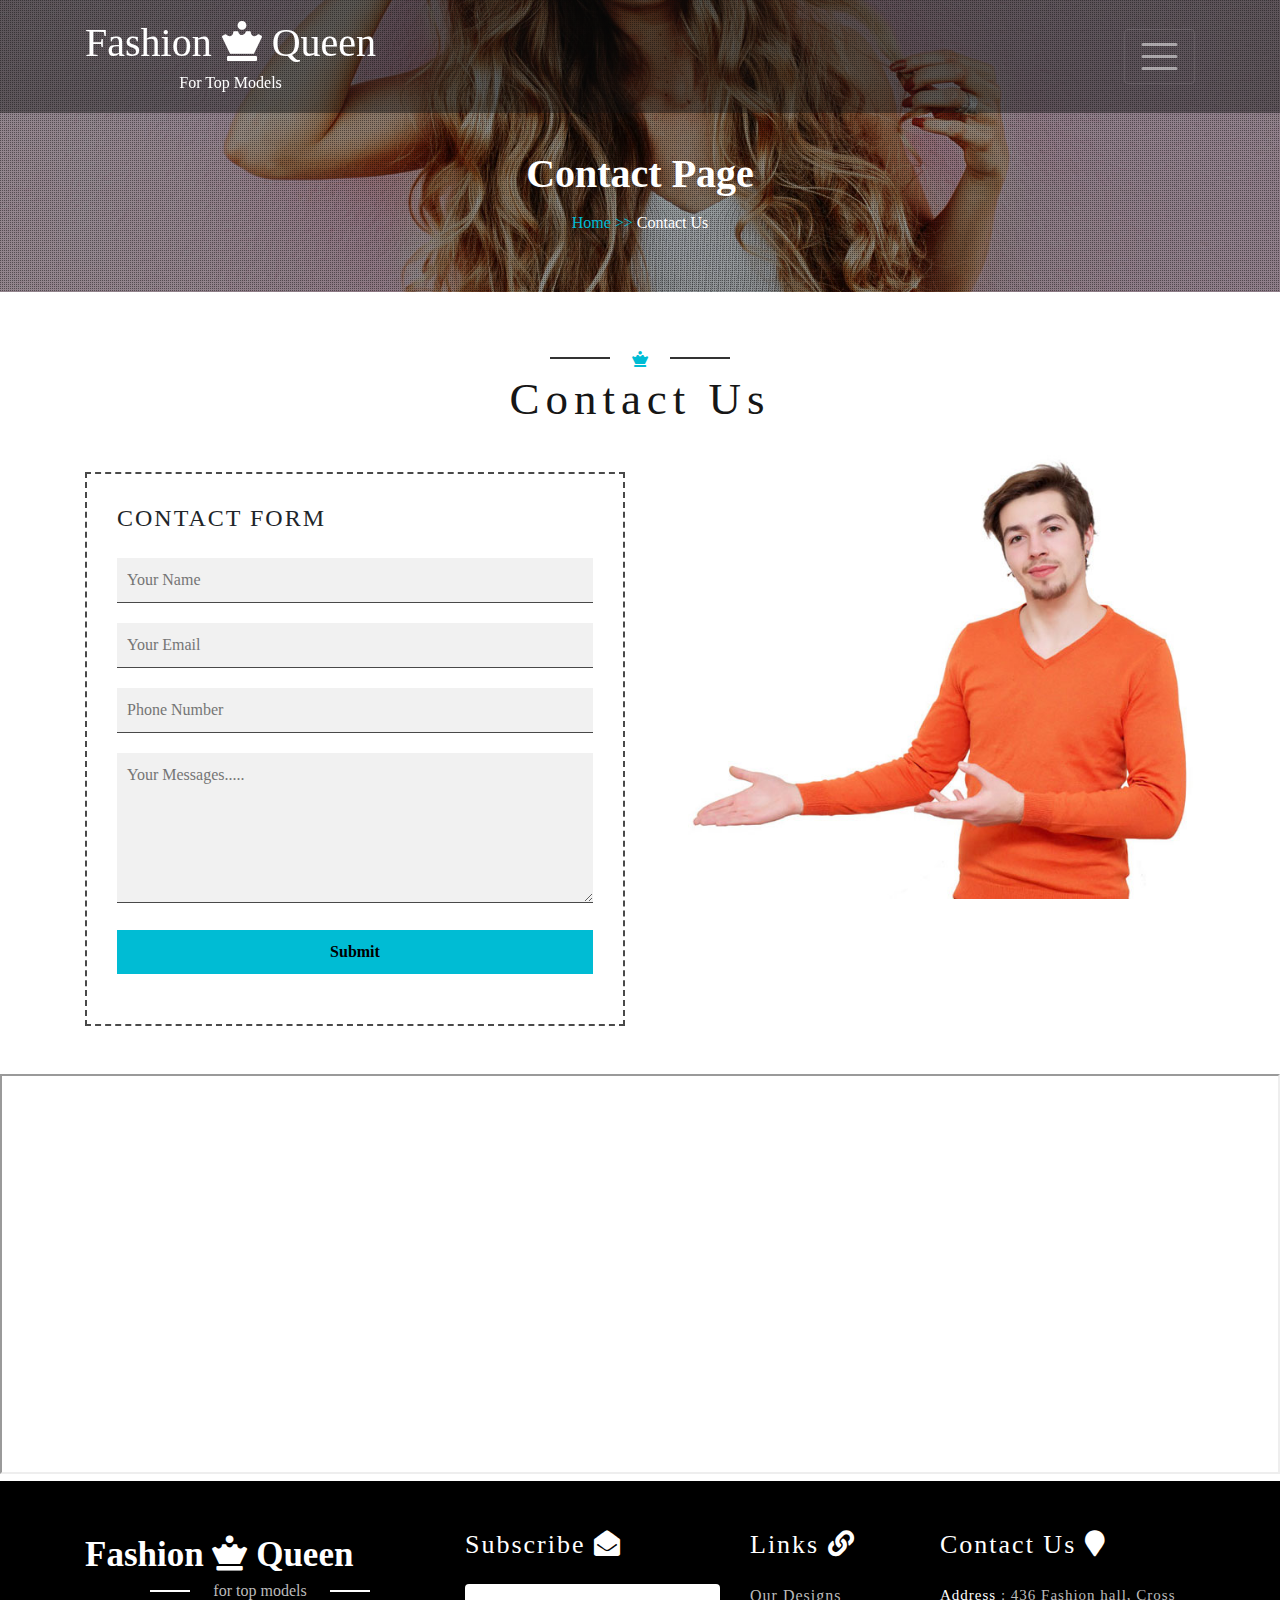
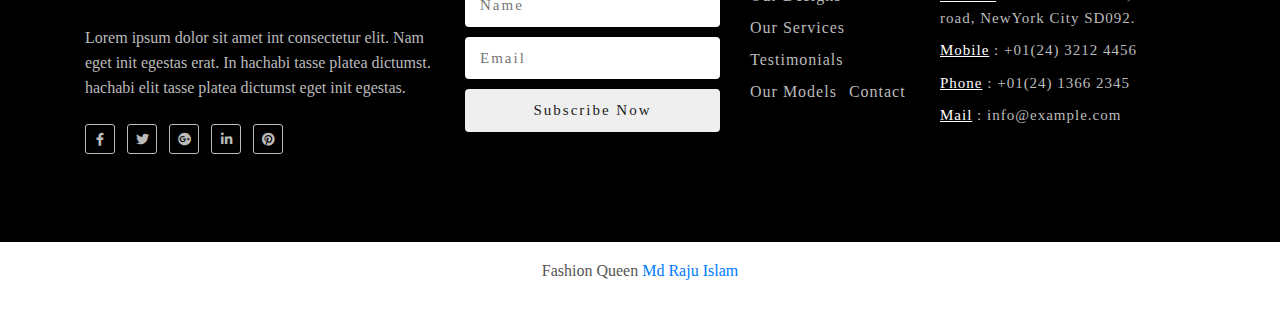
<file: contact.html>
<!DOCTYPE HTML>
<html lang="en-US">
<head>
	<meta charset="UTF-8">
	<meta name="viewport" content="width=device-width, initial-scale=1">
	
	<title>Fashion</title>
	
	<!--zoomslider css -->
	<link rel="stylesheet" type="text/css" href="css/zoomslider.css" />
	<link rel="stylesheet" type="text/css" href="css/zoomslider.min.css" />
	<!-- pop up -->
	<link rel="stylesheet" type="text/css" href="css/grt-youtube-popup.css" />
	<!-- slideshow -->
	<link rel="stylesheet" type="text/css" href="css/slideshow.css" />
	<!-- totop -->
	<link rel="stylesheet" type="text/css" href="css/totop.css" />
	<!-- lineProgressbar -->
	<link rel="stylesheet" type="text/css" href="css/jquery.lineProgressbar.css" />	
	
	<!-- Font-Awesome-Icons-CSS -->
	<link rel="stylesheet" type="text/css" href="css/all.min.css" media="all" />
	<!-- Bootstrap-Core-CSS -->
	<link rel="stylesheet" type="text/css" href="css/bootstrap.min.css" media="all" />
	<!-- Font-Awesome-Icons-CSS -->
	<link rel="stylesheet" type="text/css" href="css/fontawesome.min.css" media="all" />
	<link rel="stylesheet" type="text/css" href="css/style.css" media="all" />
	
	<!-- web-fonts -->
	<link rel="preconnect" href="https://fonts.gstatic.com">
	<link href="https://fonts.googleapis.com/css2?family=Montserrat:ital,wght@0,100;0,200;0,300;0,400;0,500;0,600;0,700;0,800;0,900;1,100;1,200;1,300;1,400;1,500;1,600;1,700;1,800;1,900&display=swap" rel="stylesheet"> 
	
	<link rel="stylesheet" type="text/css" href="css/responsive.css" media="all" />
</head>
<body>
<!-- header -->
	<header class="header_nav"> 
		<nav class="navbar navbar-dark fixed-top">
			<div class="container">
				<a href="index.html" class="navbar-brand">
					Fashion <i class="fas fa-chess-queen"></i> Queen 
					<h6>For Top Models</h6>
				</a>
				<button class="navbar-toggler" type="button" data-toggle="collapse" data-target="#myNavbar">
					<span class="navbar-toggler-icon"></span>
				</button>
				<div class="collapse navbar-collapse" id="myNavbar">
					<ul class="navbar-nav">
						<li class="nav-item"><a href="index.html" class="nav-link">Home</a></li>
						<li class="nav-item"><a href="about.html" class="nav-link">About us</a></li>
						<li class="nav-item"><a href="services.html" class="nav-link">Services</a></li>
						<li class="nav-item"><a href="models.html" class="nav-link">Models</a></li>
						<li class="nav-item"><a href="blog.html" class="nav-link">Blog Posts</a></li>
						<li class="nav-item"><a href="contact.html" class="nav-link active">Contact</a></li>
					</ul>
				</div>
			</div>
		</nav>
	</header>
<!-- //header -->

<!-- /main-header -->
	<section class="header-img"> 
		<div class="image">
			<div class="image-text text-center">
				<h3>Contact Page</h3>
				<h6><a href="index.html">Home >></a> <span> Contact Us</span></h6>	
			</div>
		</div>
	</section>
<!-- //main-header -->

<!-- contact us	 -->
	<section class="contact_us  py-5">
		<div class="head head-icon text-center">
				<div class="queen"> 
					<i class="fas fa-chess-queen"></i> 
				</div>
				<h3 class="heading text-capitalize mb-3">Contact us</h3>
			</div>
		<div class="container"> 
			<div class="row"> 
				<div class="col-md-6"> 
					<div class="con_form"> 						
						<form action="">
							<h4 class="text-uppercase">Contact form</h4>
							<input type="text" placeholder="Your Name"/>
							<input type="email" placeholder="Your Email"/>
							<input type="text" placeholder="Phone Number"/>
							<textarea name="message" id="" cols="30" rows="10" placeholder="Your Messages....."></textarea>
							<input type="submit" value="Submit"/>
						</form>
					</div>
				</div>
				<div class="col-md-6 contact_us_none"> 
					<img src="images/contact.jpg" alt="" class="img-fluid" />
				</div>
			</div>
		</div>
	</section>
<!-- //contact us	 -->

<!-- contact-map -->
	<div class="map"> 
		<iframe src="https://www.google.com/maps/embed?pb=!1m18!1m12!1m3!1d56801282.36779669!2d-131.48418691999598!3d29.66539724812115!2m3!1f0!2f0!3f0!3m2!1i1024!2i768!4f13.1!3m3!1m2!1s0x0%3A0x6dc13a009bba0319!2sPret+A+Manger!5e0!3m2!1sen!2sin!4v1491030489371"></iframe>
	</div>
<!-- //contact-map -->


<!-- /footer -->
	<section class="footer"> 
		<div class="container py-5"> 
			<div class="row"> 
				<div class="col-lg-4 col-md-6 mb-4"> 
					<div class="footer-logo"> 
						<a href="index.html" class="logo-text">
						Fashion <i class="fas fa-chess-queen"></i> Queen</a> 
						<h6><span>for top models</span></h6>
						<p class="mt-4">Lorem ipsum dolor sit amet int consectetur elit. Nam eget init egestas erat. In hachabi tasse platea dictumst. hachabi elit tasse platea dictumst eget init egestas.</p>
						<div class="social-icons mt-4"> 
							<ul class="list-inline">
								<li class="list-inline-item"><a href=""><i class="fab fa-facebook-f"></i></a></li>
								<li class="list-inline-item"><a href=""><i class="fab fa-twitter"></i></a></li>
								<li class="list-inline-item"><a href=""><i class="fab fa-google-plus"></i></a></li>
								<li class="list-inline-item"><a href=""><i class="fab fa-linkedin-in"></i></a></li>
								<li class="list-inline-item"><a href=""><i class="fab fa-pinterest"></i></a></li>
							</ul>
						</div>
					</div>
				</div>
				<div class="col-lg-3 col-md-6 mb-4">
					<div class="Subscribe">
						<h4 class="mb-4">Subscribe  <i class="fas fa-envelope-open"></i></h4>
						<form action=""> 
							<input name="name" type="text" placeholder="Name" />
							<input name="email" type="email" placeholder="Email" />
							<input class="submi" type="submit" value="Subscribe Now"/>
						</form>
					</div>
				</div>
				<div class="col-lg-2 col-md-6 col-sm-5 mb-4">
					<div class="links">
						<h4 class="mb-4">Links <i class="fas fa-link"></i></h4>
						<ul class="">
							<li class="list-inline-item mb-2"><a href="#about">Our Designs</a></li>
							<li class="list-inline-item mb-2"><a href="#services">Our Services</a></li>
							<li class="list-inline-item mb-2"><a href="#testimonials">Testimonials</a></li>
							<li class="list-inline-item mb-2"><a href="#models">Our Models</a></li>
							<li class="list-inline-item mb-2"><a href="#contact">Contact</a></li>
						</ul>
					</div>
				</div>
				<div class="col-lg-3 col-md-6 col-sm-7 mb-4"> 
					<div class="contact-us"> 
						<h4 class="mb-4">Contact Us <i class="fas fa-map-marker"></i></h4>
						<ul>
							<li class="list-inline-item"><span>Address</span> : 436 Fashion hall, Cross road, NewYork City SD092.</li>
							<li class="list-inline-item"><span>Mobile</span> : +01(24) 3212 4456</li>
							<li class="list-inline-item"><span>Phone</span> : +01(24) 1366 2345</li>
							<li class="list-inline-item"><span>Mail</span> : <a href="">info@example.com</a></li>
						</ul>
					</div>
				</div>
			</div>
		</div>
	</section>
<!-- //footer -->

<!-- copyright -->
	<div class="copyright py-3 text-center"> 
		<p>Fashion Queen  <a href="">Md Raju Islam</a></p>
	</div>
<!-- //copyright -->


<!-- Totop -->
	<div class="totop"><i class="fas fa-angle-up"></i></div>
<!-- Totop -->







 
	<script src="js/jqrery-1.11.3.min.js"></script>
	<script src="js/bootstrap.min.js"></script>
	<!-- zoomslider js -->
	<script src="js/modernizr-2.6.2.min.js"></script>
	<script src="js/jquery.zoomslider.min.js"></script>
	<!-- //zoomslider js -->
	<!-- /numscroller -->
	<script src="js/numscroller-1.0.js"></script>
	<!-- //numscroller -->
	<!-- /slideshow -->
	<script src="js/slideshow-bs.js"></script>
	<!-- //slideshow -->
	<!-- totop -->
	<script src="js/totop.min.js"></script>
	<!--// totop -->
	<!-- lineprogressbar -->
	<script src="js/jquery.lineProgressbar.js"></script>
	<!-- /pop up -->
	<script src="js/grt-youtube-popup.js"></script>
		<script>			
			$(".youtube-link").grtyoutube({
				autoPlay:false,
				theme: "light"
			});
		</script>
	<!-- //pop up -->
	<!-- totop -->
		<script>
			$('.totop').tottTop({
			duration: 1000
			});
		</script>
		
	
		
</body>
</html>
</file>
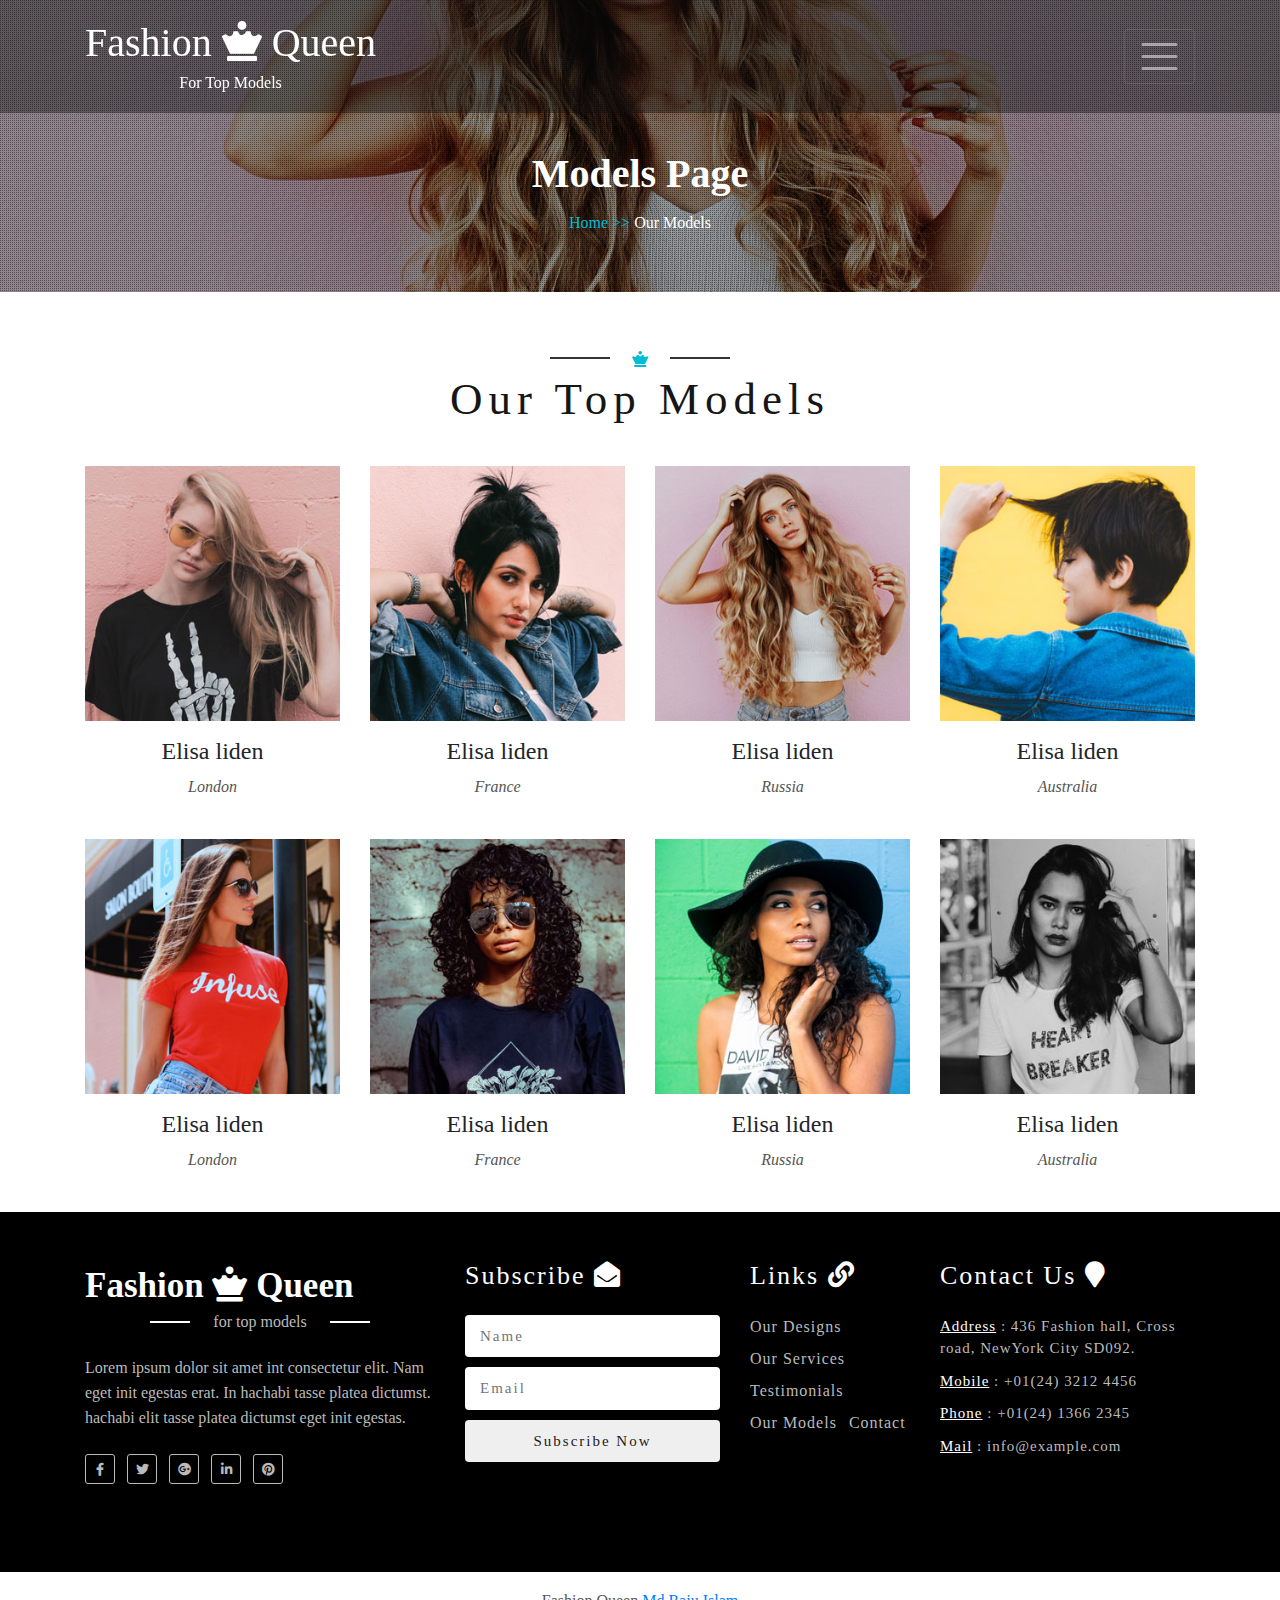
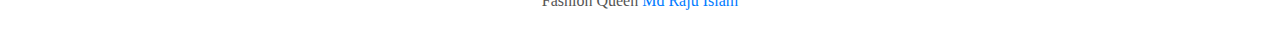
<file: models.html>
<!DOCTYPE HTML>
<html lang="en-US">
<head>
	<meta charset="UTF-8">
	<meta name="viewport" content="width=device-width, initial-scale=1">
	
	<title>Fashion</title>
	
	<!--zoomslider css -->
	<link rel="stylesheet" type="text/css" href="css/zoomslider.css" />
	<link rel="stylesheet" type="text/css" href="css/zoomslider.min.css" />
	<!-- pop up -->
	<link rel="stylesheet" type="text/css" href="css/grt-youtube-popup.css" />
	<!-- slideshow -->
	<link rel="stylesheet" type="text/css" href="css/slideshow.css" />
	<!-- totop -->
	<link rel="stylesheet" type="text/css" href="css/totop.css" />
	<!-- lineProgressbar -->
	<link rel="stylesheet" type="text/css" href="css/jquery.lineProgressbar.css" />	
	
	<!-- Font-Awesome-Icons-CSS -->
	<link rel="stylesheet" type="text/css" href="css/all.min.css" media="all" />
	<!-- Bootstrap-Core-CSS -->
	<link rel="stylesheet" type="text/css" href="css/bootstrap.min.css" media="all" />
	<!-- Font-Awesome-Icons-CSS -->
	<link rel="stylesheet" type="text/css" href="css/fontawesome.min.css" media="all" />
	<link rel="stylesheet" type="text/css" href="css/style.css" media="all" />
	
	<!-- web-fonts -->
	<link rel="preconnect" href="https://fonts.gstatic.com">
	<link href="https://fonts.googleapis.com/css2?family=Montserrat:ital,wght@0,100;0,200;0,300;0,400;0,500;0,600;0,700;0,800;0,900;1,100;1,200;1,300;1,400;1,500;1,600;1,700;1,800;1,900&display=swap" rel="stylesheet"> 
	
	<link rel="stylesheet" type="text/css" href="css/responsive.css" media="all" />
</head>
<body>
<!-- header -->
	<header class="header_nav"> 
		<nav class="navbar navbar-dark fixed-top">
			<div class="container">
				<a href="index.html" class="navbar-brand">
					Fashion <i class="fas fa-chess-queen"></i> Queen 
					<h6>For Top Models</h6>
				</a>
				<button class="navbar-toggler" type="button" data-toggle="collapse" data-target="#myNavbar">
					<span class="navbar-toggler-icon"></span>
				</button>
				<div class="collapse navbar-collapse" id="myNavbar">
					<ul class="navbar-nav">
						<li class="nav-item"><a href="index.html" class="nav-link">Home</a></li>
						<li class="nav-item"><a href="about.html" class="nav-link">About us</a></li>
						<li class="nav-item"><a href="services.html" class="nav-link">Services</a></li>
						<li class="nav-item"><a href="models.html" class="nav-link active">Models</a></li>
						<li class="nav-item"><a href="blog.html" class="nav-link">Blog Posts</a></li>
						<li class="nav-item"><a href="contact.html" class="nav-link">Contact</a></li>
					</ul>
				</div>
			</div>
		</nav>
	</header>
<!-- //header -->

<!-- /main-header -->
	<section class="header-img"> 
		<div class="image">
			<div class="image-text text-center">
				<h3>Models Page</h3>
				<h6><a href="index.html">Home >></a> <span> Our Models </span></h6>	
			</div>
		</div>
	</section>
<!-- //main-header -->

<!-- /our models -->
	<section class="models pt-5"> 
		<div class="head head-icon text-center">
			<div class="queen"> 
				<i class="fas fa-chess-queen"></i> 
			</div>
			<h3 class="heading text-capitalize mb-3">Our Top Models</h3>
		</div>
		<div class="container pt-4"> 
			<div class="row"> 
				<div class="col-md-3 col-sm-6 mb-4 model">
					<img src="images/model1.jpg" alt="" class="img-fluid text" />
					<h4 class="mt-3">Elisa liden</h4>
					<p class="font-italic">London</p>
				</div>
				<div class="col-md-3 col-sm-6 mb-4 model">
					<img src="images/model2.jpg" alt="" class="img-fluid" />
					<h4 class="mt-3">Elisa liden</h4>
					<p class="font-italic">France</p>
				</div>
				<div class="col-md-3 col-sm-6 mb-4 model">
					<img src="images/model3.jpg" alt="" class="img-fluid" />
					<h4 class="mt-3">Elisa liden</h4>
					<p class="font-italic">Russia</p>
				</div>
				<div class="col-md-3 col-sm-6 mb-4 model">
					<img src="images/model4.jpg" alt="" class="img-fluid" />
					<h4 class="mt-3">Elisa liden</h4>
					<p class="font-italic">Australia</p>
				</div>
				<div class="col-md-3 col-sm-6 mb-4 model">
					<img src="images/model5.jpg" alt="" class="img-fluid text" />
					<h4 class="mt-3">Elisa liden</h4>
					<p class="font-italic">London</p>
				</div>
				<div class="col-md-3 col-sm-6 mb-4 model">
					<img src="images/model6.jpg" alt="" class="img-fluid" />
					<h4 class="mt-3">Elisa liden</h4>
					<p class="font-italic">France</p>
				</div>
				<div class="col-md-3 col-sm-6 mb-4 model">
					<img src="images/model7.jpg" alt="" class="img-fluid" />
					<h4 class="mt-3">Elisa liden</h4>
					<p class="font-italic">Russia</p>
				</div>
				<div class="col-md-3 col-sm-6 mb-4 model">
					<img src="images/model8.jpg" alt="" class="img-fluid" />
					<h4 class="mt-3">Elisa liden</h4>
					<p class="font-italic">Australia</p>
				</div>
			</div>
		</div>
	</section>
<!-- //our models -->




<!-- /footer -->
	<section class="footer"> 
		<div class="container py-5"> 
			<div class="row"> 
				<div class="col-lg-4 col-md-6 mb-4"> 
					<div class="footer-logo"> 
						<a href="index.html" class="logo-text">
						Fashion <i class="fas fa-chess-queen"></i> Queen</a> 
						<h6><span>for top models</span></h6>
						<p class="mt-4">Lorem ipsum dolor sit amet int consectetur elit. Nam eget init egestas erat. In hachabi tasse platea dictumst. hachabi elit tasse platea dictumst eget init egestas.</p>
						<div class="social-icons mt-4"> 
							<ul class="list-inline">
								<li class="list-inline-item"><a href=""><i class="fab fa-facebook-f"></i></a></li>
								<li class="list-inline-item"><a href=""><i class="fab fa-twitter"></i></a></li>
								<li class="list-inline-item"><a href=""><i class="fab fa-google-plus"></i></a></li>
								<li class="list-inline-item"><a href=""><i class="fab fa-linkedin-in"></i></a></li>
								<li class="list-inline-item"><a href=""><i class="fab fa-pinterest"></i></a></li>
							</ul>
						</div>
					</div>
				</div>
				<div class="col-lg-3 col-md-6 mb-4">
					<div class="Subscribe">
						<h4 class="mb-4">Subscribe  <i class="fas fa-envelope-open"></i></h4>
						<form action=""> 
							<input name="name" type="text" placeholder="Name" />
							<input name="email" type="email" placeholder="Email" />
							<input class="submi" type="submit" value="Subscribe Now"/>
						</form>
					</div>
				</div>
				<div class="col-lg-2 col-md-6 col-sm-5 mb-4">
					<div class="links">
						<h4 class="mb-4">Links <i class="fas fa-link"></i></h4>
						<ul class="">
							<li class="list-inline-item mb-2"><a href="#about">Our Designs</a></li>
							<li class="list-inline-item mb-2"><a href="#services">Our Services</a></li>
							<li class="list-inline-item mb-2"><a href="#testimonials">Testimonials</a></li>
							<li class="list-inline-item mb-2"><a href="#models">Our Models</a></li>
							<li class="list-inline-item mb-2"><a href="#contact">Contact</a></li>
						</ul>
					</div>
				</div>
				<div class="col-lg-3 col-md-6 col-sm-7 mb-4"> 
					<div class="contact-us"> 
						<h4 class="mb-4">Contact Us <i class="fas fa-map-marker"></i></h4>
						<ul>
							<li class="list-inline-item"><span>Address</span> : 436 Fashion hall, Cross road, NewYork City SD092.</li>
							<li class="list-inline-item"><span>Mobile</span> : +01(24) 3212 4456</li>
							<li class="list-inline-item"><span>Phone</span> : +01(24) 1366 2345</li>
							<li class="list-inline-item"><span>Mail</span> : <a href="">info@example.com</a></li>
						</ul>
					</div>
				</div>
			</div>
		</div>
	</section>
<!-- //footer -->

<!-- copyright -->
	<div class="copyright py-3 text-center"> 
		<p>Fashion Queen  <a href="">Md Raju Islam</a></p>
	</div>
<!-- //copyright -->


<!-- Totop -->
	<div class="totop"><i class="fas fa-angle-up"></i></div>
<!-- Totop -->







 
	<script src="js/jqrery-1.11.3.min.js"></script>
	<script src="js/bootstrap.min.js"></script>
	<!-- zoomslider js -->
	<script src="js/modernizr-2.6.2.min.js"></script>
	<script src="js/jquery.zoomslider.min.js"></script>
	<!-- //zoomslider js -->
	<!-- /numscroller -->
	<script src="js/numscroller-1.0.js"></script>
	<!-- //numscroller -->
	<!-- /slideshow -->
	<script src="js/slideshow-bs.js"></script>
	<!-- //slideshow -->
	<!-- totop -->
	<script src="js/totop.min.js"></script>
	<!--// totop -->
	<!-- lineprogressbar -->
	<script src="js/jquery.lineProgressbar.js"></script>
	<!-- /pop up -->
	<script src="js/grt-youtube-popup.js"></script>
		<script>			
			$(".youtube-link").grtyoutube({
				autoPlay:false,
				theme: "light"
			});
		</script>
	<!-- //pop up -->
	<!-- totop -->
		<script>
			$('.totop').tottTop({
			duration: 1000
			});
		</script>
		
	
		
</body>
</html>
</file>
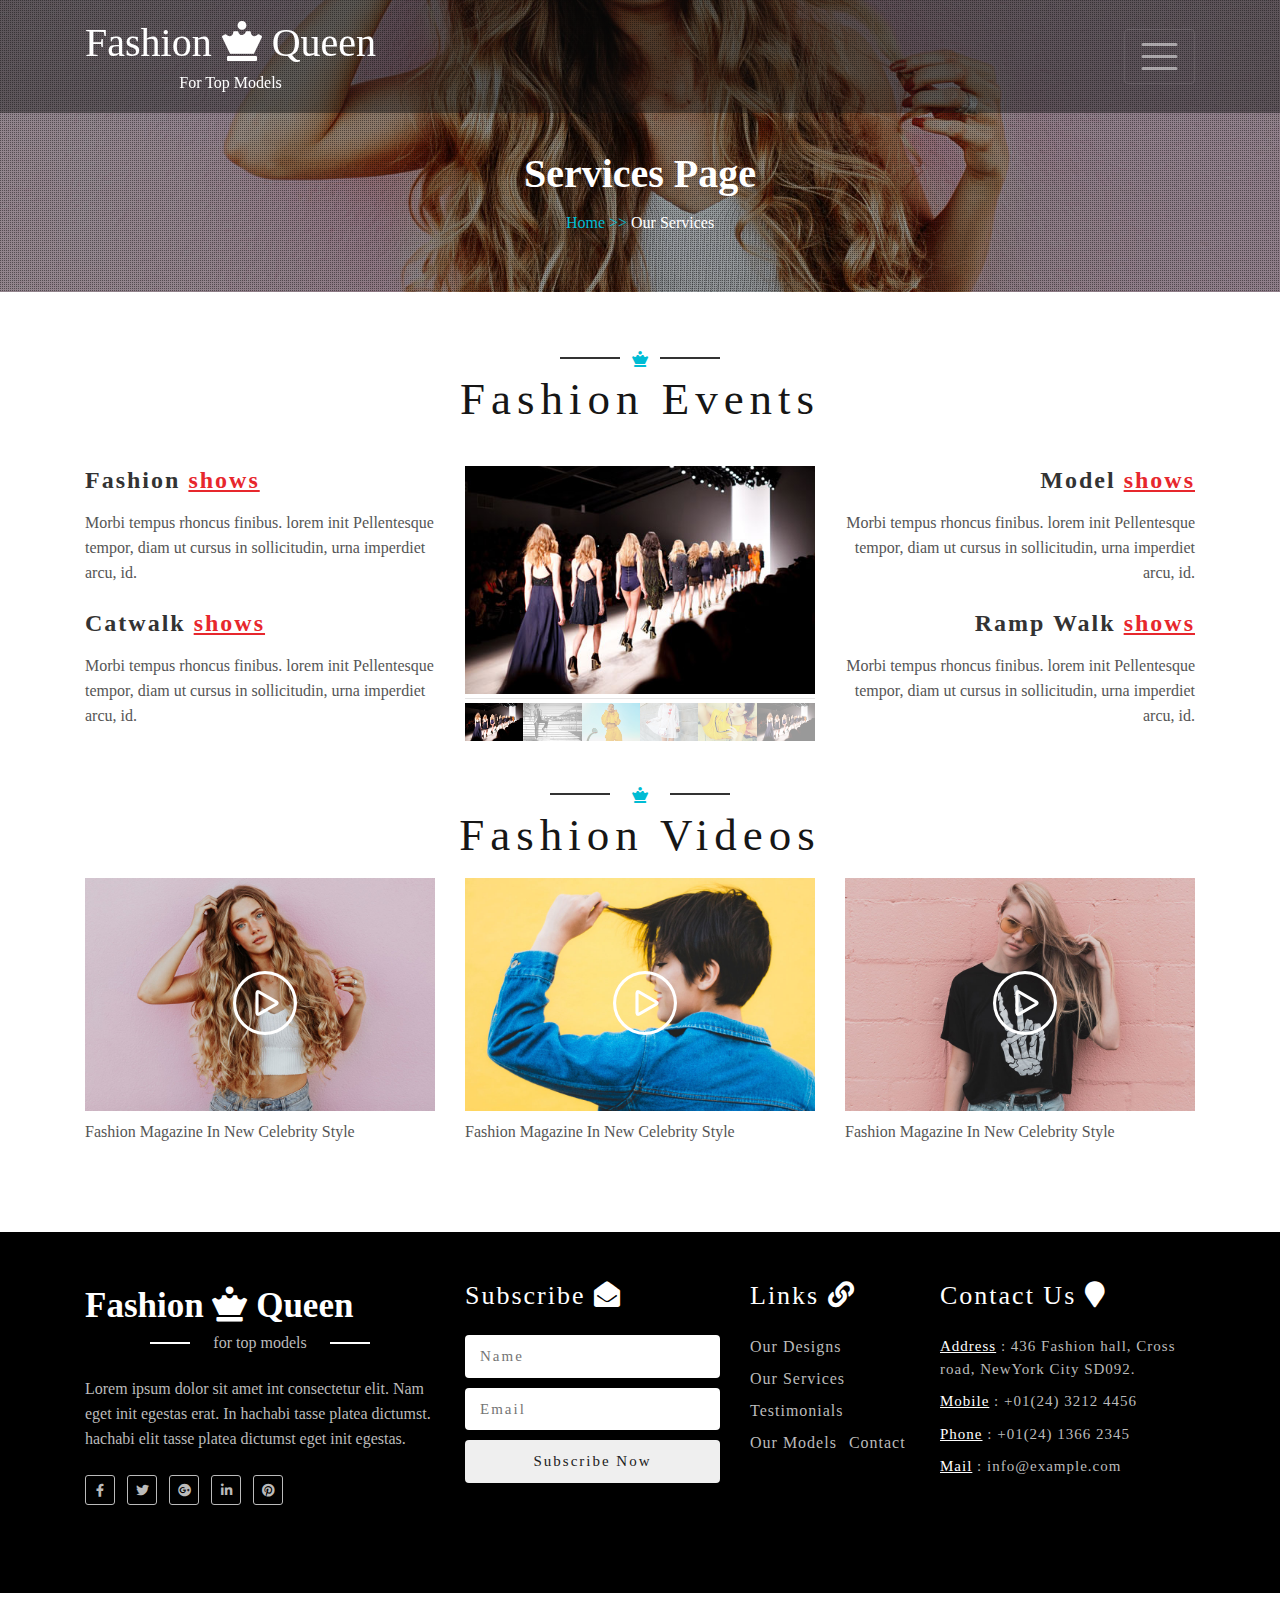
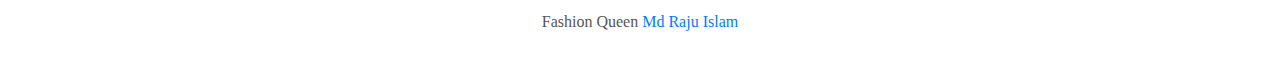
<file: services.html>
<!DOCTYPE HTML>
<html lang="en-US">
<head>
	<meta charset="UTF-8">
	<meta name="viewport" content="width=device-width, initial-scale=1">
	
	<title>Fashion</title>
	
	<!--zoomslider css -->
	<link rel="stylesheet" type="text/css" href="css/zoomslider.css" />
	<link rel="stylesheet" type="text/css" href="css/zoomslider.min.css" />
	<!-- pop up -->
	<link rel="stylesheet" type="text/css" href="css/grt-youtube-popup.css" />
	<!-- slideshow -->
	<link rel="stylesheet" type="text/css" href="css/slideshow.css" />
	<!-- totop -->
	<link rel="stylesheet" type="text/css" href="css/totop.css" />
	<!-- lineProgressbar -->
	<link rel="stylesheet" type="text/css" href="css/jquery.lineProgressbar.css" />	
	
	<!-- Font-Awesome-Icons-CSS -->
	<link rel="stylesheet" type="text/css" href="css/all.min.css" media="all" />
	<!-- Bootstrap-Core-CSS -->
	<link rel="stylesheet" type="text/css" href="css/bootstrap.min.css" media="all" />
	<!-- Font-Awesome-Icons-CSS -->
	<link rel="stylesheet" type="text/css" href="css/fontawesome.min.css" media="all" />
	<link rel="stylesheet" type="text/css" href="css/style.css" media="all" />
	
	<!-- web-fonts -->
	<link rel="preconnect" href="https://fonts.gstatic.com">
	<link href="https://fonts.googleapis.com/css2?family=Montserrat:ital,wght@0,100;0,200;0,300;0,400;0,500;0,600;0,700;0,800;0,900;1,100;1,200;1,300;1,400;1,500;1,600;1,700;1,800;1,900&display=swap" rel="stylesheet"> 
	
	<link rel="stylesheet" type="text/css" href="css/responsive.css" media="all" />
</head>
<body>
<!-- header -->
	<header class="header_nav"> 
		<nav class="navbar navbar-dark fixed-top">
			<div class="container">
				<a href="index.html" class="navbar-brand">
					Fashion <i class="fas fa-chess-queen"></i> Queen 
					<h6>For Top Models</h6>
				</a>
				<button class="navbar-toggler" type="button" data-toggle="collapse" data-target="#myNavbar">
					<span class="navbar-toggler-icon"></span>
				</button>
				<div class="collapse navbar-collapse" id="myNavbar">
					<ul class="navbar-nav">
						<li class="nav-item"><a href="index.html" class="nav-link">Home</a></li>
						<li class="nav-item"><a href="about.html" class="nav-link">About us</a></li>
						<li class="nav-item"><a href="services.html" class="nav-link active">Services</a></li>
						<li class="nav-item"><a href="models.html" class="nav-link">Models</a></li>
						<li class="nav-item"><a href="blog.html" class="nav-link">Blog Posts</a></li>
						<li class="nav-item"><a href="contact.html" class="nav-link">Contact</a></li>
					</ul>
				</div>
			</div>
		</nav>
	</header>
<!-- //header -->

<!-- /main-header -->
	<section class="header-img"> 
		<div class="image">
			<div class="image-text text-center">
				<h3>Services Page</h3>
				<h6><a href="index.html">Home >></a> <span> Our Services </span></h6>	
			</div>
		</div>
	</section>
<!-- //main-header -->

<!-- services -->
	<section class="services"> 
		<div class="container pt-5 pb-3">
			<div class="head head-icon text-center">
				<div class="queen"> 
					<i class="fas fa-chess-queen"></i> 
				</div>
				<h3 class="heading text-capitalize mb-3"> Fashion Events</h3>
			</div>
			<div class="row pt-4"> 
				<div class="col-lg-4 mb-4"> 
					<div class="sr-text"> 
						<h4>Fashion <span>shows</span></h4>
						<p class="mb-4">Morbi tempus rhoncus finibus. lorem init Pellentesque tempor, diam ut cursus in sollicitudin, urna imperdiet arcu, id.</p>
						
						<h4>Catwalk <span>shows</span></h4>
						<p class="">Morbi tempus rhoncus finibus. lorem init Pellentesque tempor, diam ut cursus in sollicitudin, urna imperdiet arcu, id.</p>
					</div>
				</div>
				<div class="col-lg-4 mb-4"> 
					<div class="fashion-shows"> 
						<!-- Full-width images with number text -->
						<div class="mySlides">
							<div class="numbertext"></div>
							<img src="images/s1.jpg" class="img-fluid">
						</div>				    
						<div class="mySlides">
							<div class="numbertext"></div>
							<img src="images/s2.jpg" class="img-fluid">
						</div>				   
						<div class="mySlides">
							<div class="numbertext"></div>
							<img src="images/s3.jpg" class="img-fluid">
						</div>				    
						<div class="mySlides">
							<div class="numbertext"></div>
							<img src="images/s4.jpg" class="img-fluid">
						</div>
						<div class="mySlides">
							<div class="numbertext"></div>
							<img src="images/s5.jpg" class="img-fluid">
						</div>
						 <div class="mySlides">
							<div class="numbertext"></div>
							<img src="images/s1.jpg" class="">
						</div>

						<hr class="my-1"/>

						<!-- Thumbnail images -->
						<div class="row m-0">
							<div class="col-2">
							  <img class="demo cursor img-fluid" src="images/s1.jpg" onclick="currentSlide(1)" alt="The Woods">
							</div>
							<div class="col-2">
							  <img class="demo cursor img-fluid" src="images/s2.jpg" onclick="currentSlide(2)" alt="Cinque Terre">
							</div>
							<div class="col-2">
							  <img class="demo cursor img-fluid" src="images/s3.jpg" onclick="currentSlide(3)" alt="Mountains and fjords">
							</div>
							<div class="col-2">
							  <img class="demo cursor img-fluid" src="images/s4.jpg" onclick="currentSlide(4)" alt="Northern Lights">
							</div>
							<div class="col-2">
							  <img class="demo cursor img-fluid" src="images/s5.jpg" onclick="currentSlide(5)" alt="Nature and sunrise">
							</div>
							<div class="col-2">
							  <img class="demo cursor img-fluid" src="images/s1.jpg" onclick="currentSlide(1)" alt="The Woods">
							</div>
						</div>
					</div>
				</div>
				<div class="col-lg-4 mb-4"> 
					<div class="sr-text right"> 
						<h4>Model <span>shows</span></h4>
						<p class="mb-4">Morbi tempus rhoncus finibus. lorem init Pellentesque tempor, diam ut cursus in sollicitudin, urna imperdiet arcu, id.</p>
						
						<h4>Ramp Walk <span>shows</span></h4>
						<p class="">Morbi tempus rhoncus finibus. lorem init Pellentesque tempor, diam ut cursus in sollicitudin, urna imperdiet arcu, id.</p>
					</div>
				</div>
			</div>
		</div>
	</section>
<!-- //services -->	

<!-- services video -->
	<section class="svideo pb-5"> 
		<div class="head head-icon text-center">
			<div class="queen"> 
				<i class="fas fa-chess-queen"></i> 
			</div>
			<h3 class="heading text-capitalize mb-3">Fashion videos</h3>
		</div>
		<div class="container">
			<div class="row"> 
				<div class="col-md-4 mb-4"> 
					<div class="svideo_img">
						<img src="images/a1.jpg" alt="" class="img-fluid" />
					</div> 
					<a href="" class="youtube-link" youtubeid="-nvUuHKkLgk"><img src="images/play-button.png" alt="" /></a>
					<p class="mt-2">Fashion Magazine In New Celebrity Style</p>					
				</div>
				<div class="col-md-4 mb-4"> 
					<div class="svideo_img">
						<img src="images/a2.jpg" alt="" class="img-fluid" />
					</div> 
					<a href="" class="youtube-link" youtubeid="-nvUuHKkLgk"><img src="images/play-button.png" alt="" /></a>
					<p class="mt-2">Fashion Magazine In New Celebrity Style</p>					
				</div>
				<div class="col-md-4 mb-4"> 
					<div class="svideo_img">
						<img src="images/a3.jpg" alt="" class="img-fluid" />
					</div> 
					<a href="" class="youtube-link" youtubeid="-nvUuHKkLgk"><img src="images/play-button.png" alt="" /></a>
					<p class="mt-2">Fashion Magazine In New Celebrity Style</p>					
				</div>
			</div>
		</div>
	</section>
<!-- //blog -->




<!-- /footer -->
	<section class="footer"> 
		<div class="container py-5"> 
			<div class="row"> 
				<div class="col-lg-4 col-md-6 mb-4"> 
					<div class="footer-logo"> 
						<a href="index.html" class="logo-text">
						Fashion <i class="fas fa-chess-queen"></i> Queen</a> 
						<h6><span>for top models</span></h6>
						<p class="mt-4">Lorem ipsum dolor sit amet int consectetur elit. Nam eget init egestas erat. In hachabi tasse platea dictumst. hachabi elit tasse platea dictumst eget init egestas.</p>
						<div class="social-icons mt-4"> 
							<ul class="list-inline">
								<li class="list-inline-item"><a href=""><i class="fab fa-facebook-f"></i></a></li>
								<li class="list-inline-item"><a href=""><i class="fab fa-twitter"></i></a></li>
								<li class="list-inline-item"><a href=""><i class="fab fa-google-plus"></i></a></li>
								<li class="list-inline-item"><a href=""><i class="fab fa-linkedin-in"></i></a></li>
								<li class="list-inline-item"><a href=""><i class="fab fa-pinterest"></i></a></li>
							</ul>
						</div>
					</div>
				</div>
				<div class="col-lg-3 col-md-6 mb-4">
					<div class="Subscribe">
						<h4 class="mb-4">Subscribe  <i class="fas fa-envelope-open"></i></h4>
						<form action=""> 
							<input name="name" type="text" placeholder="Name" />
							<input name="email" type="email" placeholder="Email" />
							<input class="submi" type="submit" value="Subscribe Now"/>
						</form>
					</div>
				</div>
				<div class="col-lg-2 col-md-6 col-sm-5 mb-4">
					<div class="links">
						<h4 class="mb-4">Links <i class="fas fa-link"></i></h4>
						<ul class="">
							<li class="list-inline-item mb-2"><a href="#about">Our Designs</a></li>
							<li class="list-inline-item mb-2"><a href="#services">Our Services</a></li>
							<li class="list-inline-item mb-2"><a href="#testimonials">Testimonials</a></li>
							<li class="list-inline-item mb-2"><a href="#models">Our Models</a></li>
							<li class="list-inline-item mb-2"><a href="#contact">Contact</a></li>
						</ul>
					</div>
				</div>
				<div class="col-lg-3 col-md-6 col-sm-7 mb-4"> 
					<div class="contact-us"> 
						<h4 class="mb-4">Contact Us <i class="fas fa-map-marker"></i></h4>
						<ul>
							<li class="list-inline-item"><span>Address</span> : 436 Fashion hall, Cross road, NewYork City SD092.</li>
							<li class="list-inline-item"><span>Mobile</span> : +01(24) 3212 4456</li>
							<li class="list-inline-item"><span>Phone</span> : +01(24) 1366 2345</li>
							<li class="list-inline-item"><span>Mail</span> : <a href="">info@example.com</a></li>
						</ul>
					</div>
				</div>
			</div>
		</div>
	</section>
<!-- //footer -->

<!-- copyright -->
	<div class="copyright py-3 text-center"> 
		<p>Fashion Queen  <a href="">Md Raju Islam</a></p>
	</div>
<!-- //copyright -->


<!-- Totop -->
	<div class="totop"><i class="fas fa-angle-up"></i></div>
<!-- Totop -->







 
	<script src="js/jqrery-1.11.3.min.js"></script>
	<script src="js/bootstrap.min.js"></script>
	<!-- zoomslider js -->
	<script src="js/modernizr-2.6.2.min.js"></script>
	<script src="js/jquery.zoomslider.min.js"></script>
	<!-- //zoomslider js -->
	<!-- /numscroller -->
	<script src="js/numscroller-1.0.js"></script>
	<!-- //numscroller -->
	<!-- /slideshow -->
	<script src="js/slideshow-bs.js"></script>
	<!-- //slideshow -->
	<!-- totop -->
	<script src="js/totop.min.js"></script>
	<!--// totop -->
	<!-- lineprogressbar -->
	<script src="js/jquery.lineProgressbar.js"></script>
	<!-- /pop up -->
	<script src="js/grt-youtube-popup.js"></script>
		<script>			
			$(".youtube-link").grtyoutube({
				autoPlay:false,
				theme: "light"
			});
		</script>
	<!-- //pop up -->
	<!-- totop -->
		<script>
			$('.totop').tottTop({
			duration: 1000
			});
		</script>
		
	
		
</body>
</html>
</file>
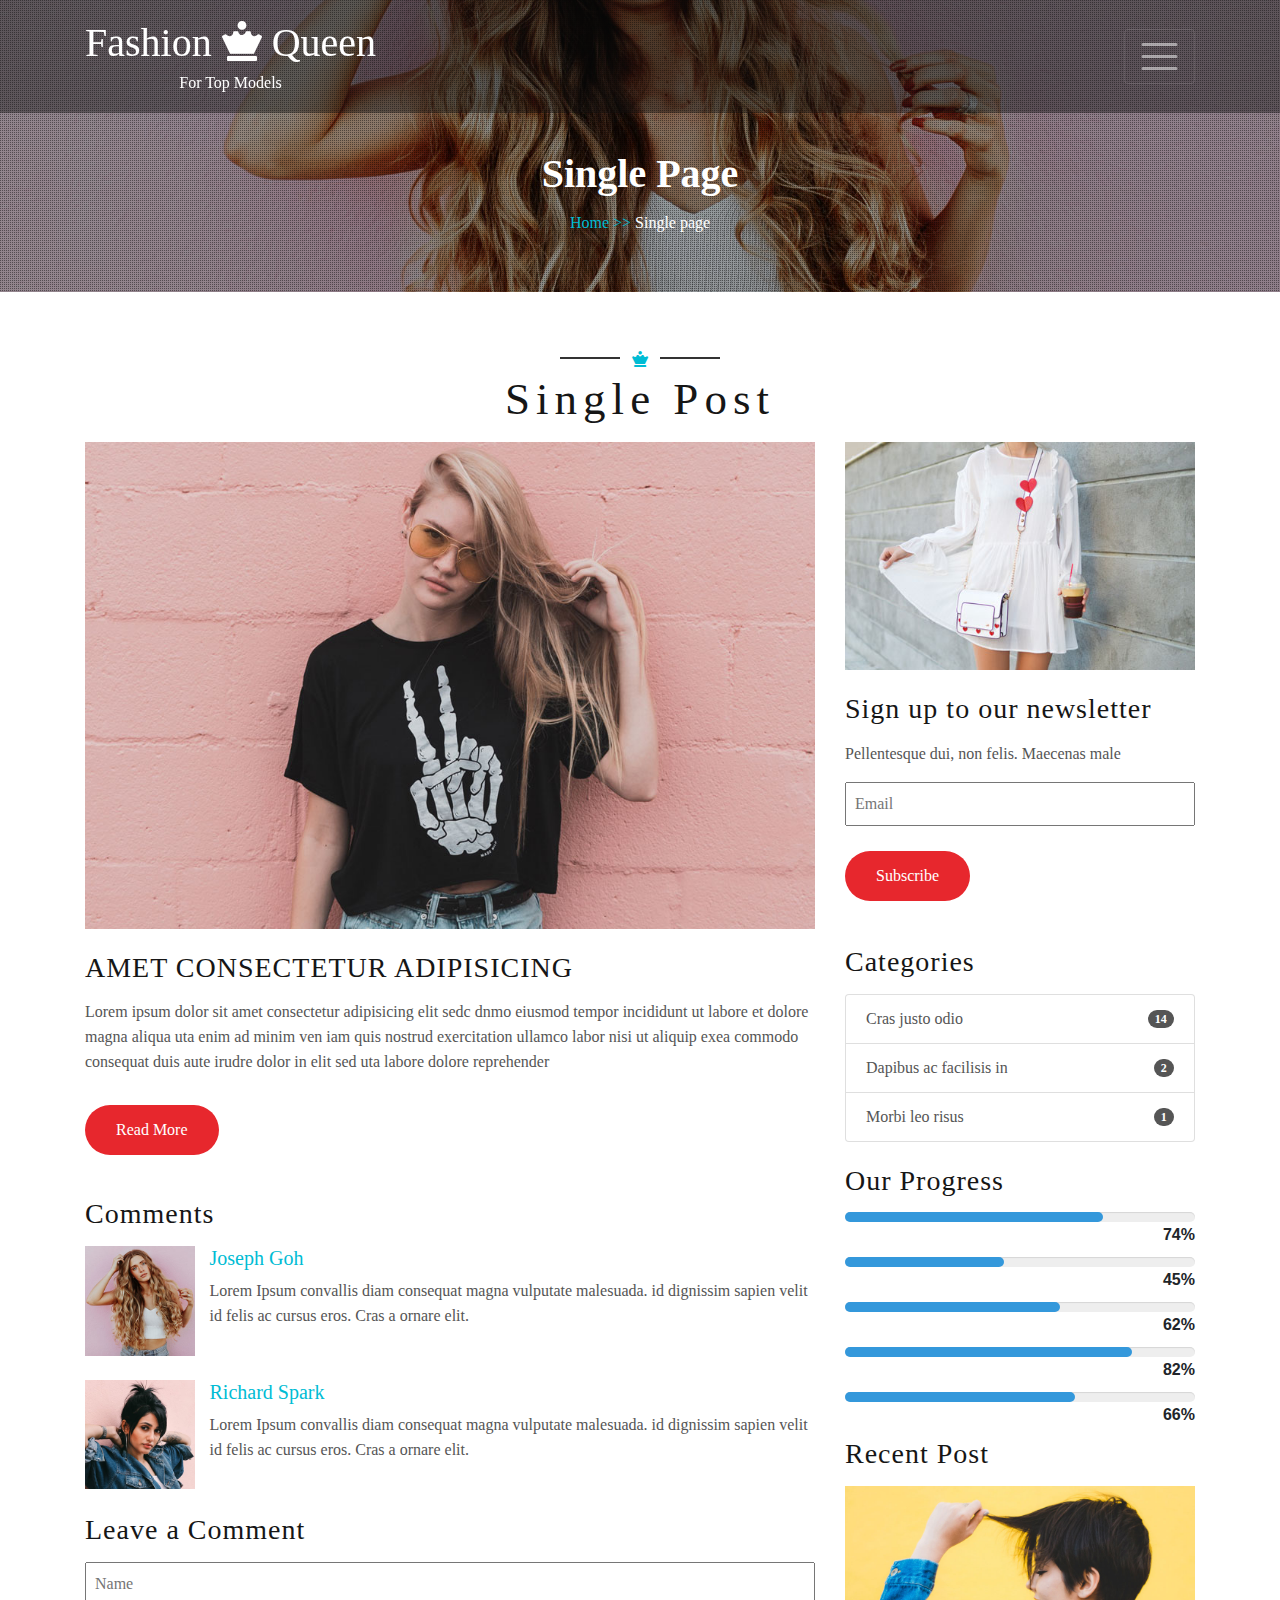
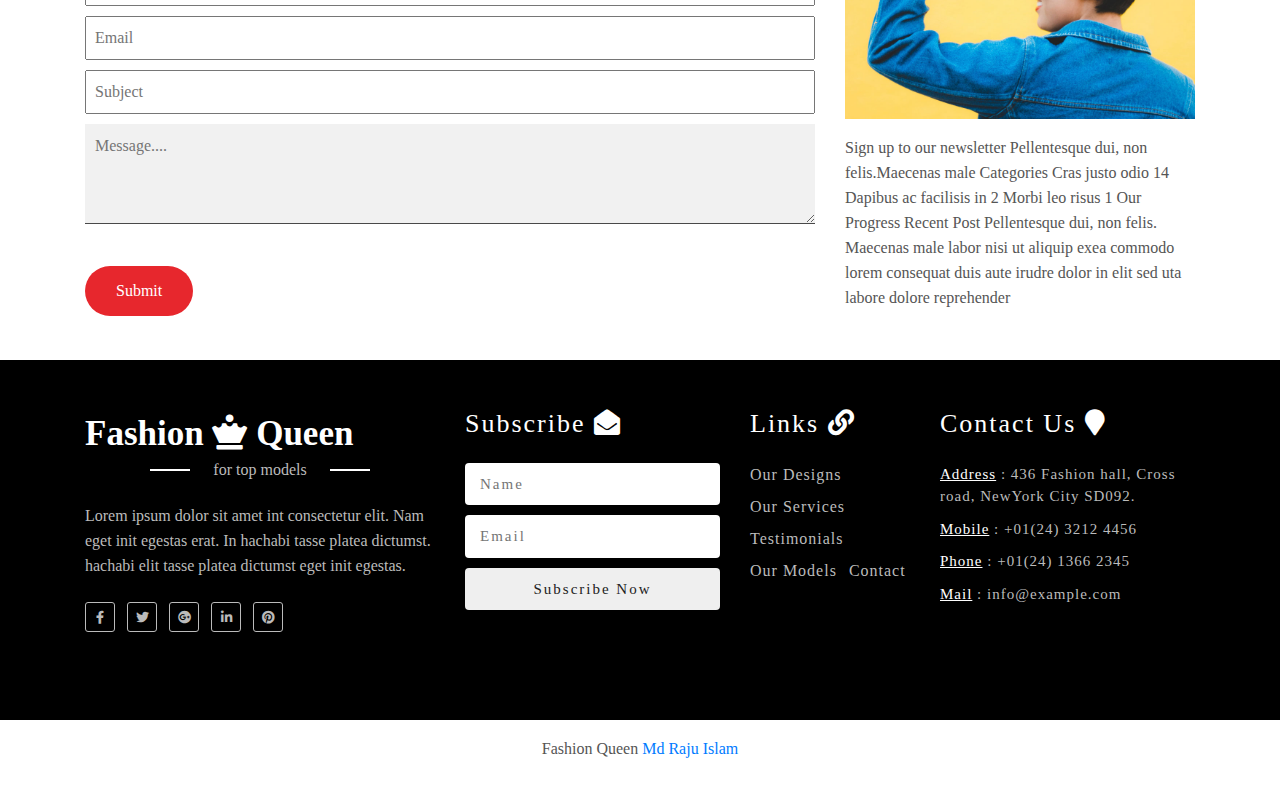
<file: single.html>
<!DOCTYPE HTML>
<html lang="en-US">
<head>
	<meta charset="UTF-8">
	<meta name="viewport" content="width=device-width, initial-scale=1">
	
	<title>Fashion</title>
	
	<!--zoomslider css -->
	<link rel="stylesheet" type="text/css" href="css/zoomslider.css" />
	<link rel="stylesheet" type="text/css" href="css/zoomslider.min.css" />
	<!-- pop up -->
	<link rel="stylesheet" type="text/css" href="css/grt-youtube-popup.css" />
	<!-- slideshow -->
	<link rel="stylesheet" type="text/css" href="css/slideshow.css" />
	<!-- totop -->
	<link rel="stylesheet" type="text/css" href="css/totop.css" />
	<!-- lineProgressbar -->
	<link rel="stylesheet" type="text/css" href="css/jquery.lineProgressbar.css" />
	
	
	<!-- Font-Awesome-Icons-CSS -->
	<link rel="stylesheet" type="text/css" href="css/all.min.css" media="all" />
	<!-- Bootstrap-Core-CSS -->
	<link rel="stylesheet" type="text/css" href="css/bootstrap.min.css" media="all" />
	<!-- Font-Awesome-Icons-CSS -->
	<link rel="stylesheet" type="text/css" href="css/fontawesome.min.css" media="all" />
	<link rel="stylesheet" type="text/css" href="css/style.css" media="all" />
	
	<!-- web-fonts -->
	<link rel="preconnect" href="https://fonts.gstatic.com">
	<link href="https://fonts.googleapis.com/css2?family=Montserrat:ital,wght@0,100;0,200;0,300;0,400;0,500;0,600;0,700;0,800;0,900;1,100;1,200;1,300;1,400;1,500;1,600;1,700;1,800;1,900&display=swap" rel="stylesheet"> 
	
	<link rel="stylesheet" type="text/css" href="css/responsive.css" media="all" />
</head>
<body>
<!-- header -->
	<header class="header_nav"> 
		<nav class="navbar navbar-dark fixed-top">
			<div class="container">
				<a href="index.html" class="navbar-brand">
					Fashion <i class="fas fa-chess-queen"></i> Queen 
					<h6>For Top Models</h6>
				</a>
				<button class="navbar-toggler" type="button" data-toggle="collapse" data-target="#myNavbar">
					<span class="navbar-toggler-icon"></span>
				</button>
				<div class="collapse navbar-collapse" id="myNavbar">
					<ul class="navbar-nav">
						<li class="nav-item"><a href="index.html" class="nav-link">Home</a></li>
						<li class="nav-item"><a href="about.html" class="nav-link">About us</a></li>
						<li class="nav-item"><a href="services.html" class="nav-link">Services</a></li>
						<li class="nav-item"><a href="models.html" class="nav-link">Models</a></li>
						<li class="nav-item"><a href="blog.html" class="nav-link">Blog Posts</a></li>
						<li class="nav-item"><a href="contact.html" class="nav-link">Contact</a></li>
					</ul>
				</div>
			</div>
		</nav>
	</header>
<!-- //header -->

<!-- /main-header -->
	<section class="header-img"> 
		<div class="image">
			<div class="image-text text-center">
				<h3>Single Page</h3>
				<h6><a href="index.html">Home >></a> <span> Single page</span></h6>	
			</div>
		</div>
	</section>
<!-- //main-header -->

<!-- Single -->
	<section class="single"> 
		<div class="container pt-5"> 
			<div class="head head-icon text-center">
				<div class="queen"> 
					<i class="fas fa-chess-queen"></i> 
				</div>
				<h3 class="heading text-capitalize mb-3">Single Post</h3>
			</div>
			<div class="row"> 
			<!-- left-blog -->
				<div class="col-lg-8 mb-4"> 
					<div class="left-bolg"> 
						<img src="images/a3.jpg" alt="" class="img-fluid" />
						<div class="bolg-text"> 
							<h4 class="text-uppercase">Amet consectetur adipisicing</h4>
							<p>Lorem ipsum dolor sit amet consectetur adipisicing elit sedc dnmo eiusmod tempor incididunt ut labore et dolore magna aliqua uta enim ad minim ven iam quis nostrud exercitation ullamco labor nisi ut aliquip exea commodo consequat duis aute irudre dolor in elit sed uta labore dolore reprehender</p>
							<button href="" class="btn">Read More</button>
						</div>
						<div class="bolg-comment"> 
							<h4>Comments</h4>
							<div class="media mb-4"> 
								<img src="images/model3.jpg" alt="" class="img-fluid" />
								<div class="media-body">
									<h5 class="">Joseph Goh</h5>
									<p>Lorem Ipsum convallis diam consequat magna vulputate malesuada. id dignissim sapien velit id felis ac cursus eros. Cras a ornare elit.</p>
								</div>
							</div>
							<div class="media mb-4"> 
								<img src="images/model2.jpg" alt="" class="img-fluid" />
								<div class="media-body">
									<h5 class="">Richard Spark</h5>
									<p>Lorem Ipsum convallis diam consequat magna vulputate malesuada. id dignissim sapien velit id felis ac cursus eros. Cras a ornare elit.</p>
								</div>
							</div>
						</div>
						<div class="blog_com_form"> 
							<h4>Leave a Comment</h4>
							<form action=""> 
								<input type="text" placeholder="Name"/>
								<input type="email" placeholder="Email"/>
								<input type="text" placeholder="Subject"/>
								<textarea name="messag" id="" cols="30" rows="10" placeholder="Message...."></textarea>
								<button type="submit" class="btn">Submit</button>
							</form>
						</div>
					</div>
				</div>
			<!-- //left-blog -->
			
			<!-- right-blog -->
				<div class="col-lg-4 mb-4"> 
					<div class="right-blog"> 
						<img src="images/s4.jpg" alt="" class="img-fluid" />
						<h4>Sign up to our newsletter</h4>
						<p>Pellentesque dui, non felis. Maecenas male</p>
						<form action=""> 
							<input type="email" placeholder="Email"/>
							<button type="submit" class="btn">Subscribe</button>
						</form>
						<div class="tech-btn mt-4">
							<h4>Categories</h4>
							<ul class="list-group single">
								<li class="list-group-item d-flex justify-content-between align-items-center">
									Cras justo odio
									<span class="badge badge-primary badge-pill">14</span>
								</li>
								<li class="list-group-item d-flex justify-content-between align-items-center">
									Dapibus ac facilisis in
									<span class="badge badge-primary badge-pill">2</span>
								</li>
								<li class="list-group-item d-flex justify-content-between align-items-center">
									Morbi leo risus
									<span class="badge badge-primary badge-pill">1</span>
								</li>
							</ul>
						</div>
						<div class="progressline ">
							<h4>Our Progress </h4>
							<div id="progress_bar1">90</div>
							<div id="progress_bar2">55</div>
							<div id="progress_bar3">75</div>
							<div id="progress_bar4">100</div>
							<div id="progress_bar5">80</div>
						</div>
						<div class="recentpost">
							<h4>Recent Post</h4>
							<img src="images/a2.jpg" alt="" class="img-fluid" />
							<p class="mt-3">Sign up to our newsletter Pellentesque dui, non felis.Maecenas male Categories Cras justo odio 14 Dapibus ac facilisis in 2 Morbi leo risus 1 Our Progress Recent Post Pellentesque dui, non felis. Maecenas male labor nisi ut aliquip exea commodo lorem consequat duis aute irudre dolor in elit sed uta labore dolore reprehender</p>
						</div>
					</div>
				</div>
			<!-- //right-blog -->
			</div>
		</div>
	</section>












<!-- /footer -->
	<section class="footer"> 
		<div class="container py-5"> 
			<div class="row"> 
				<div class="col-lg-4 col-md-6 mb-4"> 
					<div class="footer-logo"> 
						<a href="index.html" class="logo-text">
						Fashion <i class="fas fa-chess-queen"></i> Queen</a> 
						<h6><span>for top models</span></h6>
						<p class="mt-4">Lorem ipsum dolor sit amet int consectetur elit. Nam eget init egestas erat. In hachabi tasse platea dictumst. hachabi elit tasse platea dictumst eget init egestas.</p>
						<div class="social-icons mt-4"> 
							<ul class="list-inline">
								<li class="list-inline-item"><a href=""><i class="fab fa-facebook-f"></i></a></li>
								<li class="list-inline-item"><a href=""><i class="fab fa-twitter"></i></a></li>
								<li class="list-inline-item"><a href=""><i class="fab fa-google-plus"></i></a></li>
								<li class="list-inline-item"><a href=""><i class="fab fa-linkedin-in"></i></a></li>
								<li class="list-inline-item"><a href=""><i class="fab fa-pinterest"></i></a></li>
							</ul>
						</div>
					</div>
				</div>
				<div class="col-lg-3 col-md-6 mb-4">
					<div class="Subscribe">
						<h4 class="mb-4">Subscribe  <i class="fas fa-envelope-open"></i></h4>
						<form action=""> 
							<input name="name" type="text" placeholder="Name" />
							<input name="email" type="email" placeholder="Email" />
							<input class="submi" type="submit" value="Subscribe Now"/>
						</form>
					</div>
				</div>
				<div class="col-lg-2 col-md-6 col-sm-5 mb-4">
					<div class="links">
						<h4 class="mb-4">Links <i class="fas fa-link"></i></h4>
						<ul class="">
							<li class="list-inline-item mb-2"><a href="#about">Our Designs</a></li>
							<li class="list-inline-item mb-2"><a href="#services">Our Services</a></li>
							<li class="list-inline-item mb-2"><a href="#testimonials">Testimonials</a></li>
							<li class="list-inline-item mb-2"><a href="#models">Our Models</a></li>
							<li class="list-inline-item mb-2"><a href="#contact">Contact</a></li>
						</ul>
					</div>
				</div>
				<div class="col-lg-3 col-md-6 col-sm-7 mb-4"> 
					<div class="contact-us"> 
						<h4 class="mb-4">Contact Us <i class="fas fa-map-marker"></i></h4>
						<ul>
							<li class="list-inline-item"><span>Address</span> : 436 Fashion hall, Cross road, NewYork City SD092.</li>
							<li class="list-inline-item"><span>Mobile</span> : +01(24) 3212 4456</li>
							<li class="list-inline-item"><span>Phone</span> : +01(24) 1366 2345</li>
							<li class="list-inline-item"><span>Mail</span> : <a href="">info@example.com</a></li>
						</ul>
					</div>
				</div>
			</div>
		</div>
	</section>
<!-- //footer -->

<!-- copyright -->
	<div class="copyright py-3 text-center"> 
		<p>Fashion Queen  <a href="">Md Raju Islam</a></p>
	</div>
<!-- //copyright -->


<!-- Totop -->
	<div class="totop"><i class="fas fa-angle-up"></i></div>
<!-- Totop -->







 
	<script src="js/jqrery-1.11.3.min.js"></script>
	<script src="js/bootstrap.min.js"></script>
	<!-- zoomslider js -->
	<script src="js/modernizr-2.6.2.min.js"></script>
	<script src="js/jquery.zoomslider.min.js"></script>
	<!-- //zoomslider js -->
	<!-- /numscroller -->
	<script src="js/numscroller-1.0.js"></script>
	<!-- //numscroller -->
	<!-- /slideshow -->
	<script src="js/slideshow-bs.js"></script>
	<!-- //slideshow -->
	<!-- totop -->
	<script src="js/totop.min.js"></script>
	<!--// totop -->
	<!-- lineprogressbar -->
	<script src="js/jquery.lineProgressbar.js"></script>
	<!-- /pop up -->
	<script src="js/grt-youtube-popup.js"></script>
		<script>			
			$(".youtube-link").grtyoutube({
				autoPlay:false,
				theme: "light"
			});
		</script>
	<!-- //pop up -->
	<!-- totop -->
		<script>
			$('.totop').tottTop({
			duration: 1000
			});
		</script>
	<!-- progressbar	 -->
		<script>
			$('#progress_bar1').LineProgressbar({
				percentage:90,
				radius: '8px',
				height: '10px',
			});
			$('#progress_bar2').LineProgressbar({
				percentage:55,
				radius: '8px',
				height: '10px',
			});
			$('#progress_bar3').LineProgressbar({
				percentage:75,
				radius: '8px',
				height: '10px',
			});
			$('#progress_bar4').LineProgressbar({
				percentage:100,
				radius: '8px',
				height: '10px',
			});
			$('#progress_bar5').LineProgressbar({
				percentage:80,
				radius: '8px',
				height: '10px',
			});
		</script>
	
</body>
</html>
</file>
<file: css/zoomslider.css>
.zs-enabled{position:relative}.zs-enabled .zs-slideshow,.zs-enabled .zs-slides,.zs-enabled .zs-slide{position:absolute;z-index:1;top:0;left:0;width:100%;height:100%;overflow:hidden}.zs-enabled .zs-slideshow .zs-slides .zs-slide{background:transparent none no-repeat 50% 50%;background-size:cover;position:absolute;visibility:hidden;opacity:0;-webkit-transform:scale(1.2, 1.2);-moz-transform:scale(1.2, 1.2);-ms-transform:scale(1.2, 1.2);-o-transform:scale(1.2, 1.2);transform:scale(1.2, 1.2)}.zs-enabled .zs-slideshow .zs-slides .zs-slide.active{visibility:visible;opacity:1}.zs-enabled .zs-slideshow .zs-bullets{position:absolute;z-index:4;bottom:20px;left:0;width:100%;text-align:center}.zs-enabled .zs-slideshow .zs-bullets .zs-bullet{display:inline-block;cursor:pointer;border:2px solid #ccc;width:14px;height:14px;border-radius:8px;margin:10px;background-color:#4a4a4a}.zs-enabled .zs-slideshow .zs-bullets .zs-bullet.active{background-color:#ccc}.zs-enabled .zs-slideshow:after{content:" ";position:absolute;top:0;left:0;width:100%;height:100%;z-index:3;background:transparent none repeat 0 0}.zs-enabled.overlay-plain .zs-slideshow:after{background-image:url(plain.png)}.zs-enabled.overlay-dots .zs-slideshow:after{background-image:url(dots.png)}
</file>
<file: css/grt-youtube-popup.css>
.grtyoutube-popup {
	position:fixed;
	top:0;
	left:0;
	right:0;
	bottom:0;
	z-index:99999;
}

.grtyoutube-popup-content {
	margin-top:150px;
	width:95%;
	max-width:850px;
	margin-left:auto;
	margin-right:auto;
	position:relative;
}

.grtyoutube-popup-close {
	position:absolute;
	top:-30px;
	right:0;
	color:#FFF;
	font-size:25px;
	width:17px;
	height:17px;
	cursor:pointer;
}

.grtyoutube-iframe {
	width:100%;
	height:480px;
}
@media (max-width:767px) {
	.grtyoutube-iframe {
		width:100%;
		height:350px;
	}
}

.grtyoutube-dark-theme{
	background: rgba(0,0,0, 0.85);
}

.grtyoutube-dark-theme .grtyoutube-popup-content {
	-webkit-box-shadow: 0px 0px 8px 0px rgba(255,255,255,0.4);
	-moz-box-shadow: 0px 0px 8px 0px rgba(255,255,255,0.4);
	box-shadow: 0px 0px 8px 0px rgba(255,255,255,0.4);
}

.grtyoutube-dark-theme .grtyoutube-popup-close {
	background: url('../images/icon-close-black.png') no-repeat;
}

.grtyoutube-light-theme {
	background: rgba(255,255,255, 0.85);
}

.grtyoutube-light-theme .grtyoutube-popup-content {
	-webkit-box-shadow: 0px 0px 8px 0px rgba(0,0,0,0.4);
	-moz-box-shadow: 0px 0px 8px 0px rgba(0,0,0,0.4);
	box-shadow: 0px 0px 8px 0px rgba(0,0,0,0.4);
}

.grtyoutube-light-theme .grtyoutube-popup-close {
	background: url('../images/icon-close-black.png') no-repeat;
}
</file>
<file: css/slideshow.css>
* {
  box-sizing: border-box;
}

/* Position the image container (needed to position the left and right arrows) */
.container {
  position: relative;
}

/* Hide the images by default */
.mySlides {
  display: none;
}

/* Add a pointer when hovering over the thumbnail images */
.cursor {
  cursor: pointer;
}

/* Next & previous buttons */
.prev,
.next {
  cursor: pointer;
  position: absolute;
  top: 40%;
  width: auto;
  padding: 16px;
  margin-top: -50px;
  color: white;
  font-weight: bold;
  font-size: 20px;
  border-radius: 0 3px 3px 0;
  user-select: none;
  -webkit-user-select: none;
}

/* Position the "next button" to the right */
.next {
  right: 15px;
  border-radius: 3px 0 0 3px;
}

/* On hover, add a black background color with a little bit see-through */
.prev:hover,
.next:hover {
  background-color: rgba(0, 0, 0, 0.8);
}

/* Number text (1/3 etc) */
.numbertext {
  color: #f2f2f2;
  font-size: 12px;
  padding: 8px 12px;
  position: absolute;
  top: 0;
}

/* Container for image text */
.caption-container {
  text-align: center;
  background-color: #222;
  padding: 2px 16px;
  color: white;
}

.row:after {
  content: "";
  display: table;
  clear: both;
}

/* Six columns side by side */
.column {
  float: left;
  width: 20%;
}

/* Add a transparency effect for thumnbail images */
.demo {
  opacity: 0.4;
}

.active,
.demo:hover {
  opacity: 1;
}
</file>
<file: css/totop.css>
.totop {
            position: fixed;
            bottom: 50px;
            right: 20px;
            cursor: pointer;
            display: none;
            background: #00BCD4;
            color: #fff;
            border-radius: 25px;
            height: 50px;
            line-height: 50px;
            padding: 0 20px;
            font-size: 20px;
        }
</file>
<file: css/style.css>
body{
	font-family: 'Montserrat', sans-serif;
	font-family: Georgia, serif;
}
p{
	color: #555;
	line-height: 25px;
}
a:hover{
	text-decoration: none;
}

/* bodyall(after:before and heading) */
.queen::after{
	position: absolute;
	content: '';
	background: #333;
	width: 60px;
	left: 43%;
	height: 2px;
	margin-top: 9px;
}
.queen::before{
	position: absolute;
	content: '';
	background: #333;
	width: 60px;
	right: 43%;
	height: 2px;
	margin-top: 9px;
}
.queen i{
	color: #00BCD4;
	margin: 0 10px;
}
.heading{
	font-size: 45px;
	font-weight: 400;
	letter-spacing: 6px;
	color: #161616;
}
/* //bodyall(after:before and heading) */

/* header */
.header_nav .fixed-top{
	background: rgba(15, 15, 15, 0.4);
}
.header_nav .navbar-brand{
	font-size: 40px;
}
.header_nav .navbar-nav{
	background: #00BCD4;
	padding: 10px 0 10px 20px;
}
.header_nav .navbar-brand h6{
	font-size: 16px;
	text-align: center
}
.header_nav .navbar-toggler-icon{
	font-size: 30px;
}
.header_nav .navbar-dark .navbar-nav .nav-link {
    color: #333;
	width: 100px;
	font-size: 20px;
}
.header_nav .navbar-dark .navbar-nav .active{
    color: #fff;
}
.header_nav .navbar-dark .navbar-nav .nav-link:hover{
	color: #fff;
	border-top: 2px solid #333;
	border-bottom: 2px solid #333;
}
/* //header */

/* main header */
.main-header h3{
	font-size: 90px;
}
.main-header span{
	font-weight: 600;
}
.main-header .demo-inner-content{
	padding-top: 30px;
	margin: 300px auto 80px auto;
	max-width: 100%;
}
.main-header .demo-inner-content i{
	padding: 20px 15px 0 15px;
	font-size: 50px;
}
/* //main header */

/* welcome */
.welcome{
	margin-top: 3rem;
}
.welcome .heading{
	font-size: 45px;
	font-weight: 400;
	letter-spacing: 6px;
	color: #161616;
}
.welcome .wc-text{
	font-size: 16px;
	letter-spacing: 1px;
	line-height: 25px;
}
.welcome i{
	font-size: 40px;
	float: left;
	height: 80px;
	width: 80px;
	padding-top: 16px;
}
.welcome .icon1{
	color: #0a8ea0;
}
.welcome .icon2{
	color: #f48924;
}
.welcome .icon3{
	color: #7ac143;
}
.welcome .icon4{
	color: #f85a40;
}
.welcome .numscroller{
	font-size: 2.5rem;
	font-weight: 800;
	font-family: 'Montserrat', sans-serif;
}
.welcome h4{
	font-size: 25px;
	font-weight: 700;
	letter-spacing: 2px;
}
.welcome span{
	color: #e7272d;
	text-decoration: underline;
}
.welcome .about-text{
	padding-right: 5rem;
}
.welcome .wc-style::after{
	position: absolute;
	content: '';
	background: #00BCD4;
	width: 50px;
	top: 45%;
	left: 115%;
	height: 2px;
}
.welcome .wc-style::before{
	position: absolute;
	content: '';
	background: #00BCD4;
	width: 50px;
	top: 45%;
	right: 115%;
	height: 2px;
}
.welcome .wc-style{
	color: #00BCD4;
	font-size: 22px;
	font-weight: 600;
	text-transform: uppercase;
	border: 2px solid #00BCD4;
	position: absolute;
	right: 0px;
	bottom: 40%;
	transform: rotate(-90deg);
	padding: 10px 20px;
}
.welcome .btn {
	font-size: 16px;
	color: #fff;
	margin-top: 2rem;
	border-radius: 30px;
	padding: 12px 30px;
}
.welcome .left-btn{
	background: #e7272d;
}
.welcome .right-btn{
	background: #00BCD4;
}
.welcome .btn:hover{
	background: #333333;
}
/* //welcome */

/* video */
.video{
	background: #333;
}
.video h2{
	font-size: 160px;
	text-align: center;
	position: absolute;
	font-weight: 800;
	color: #aaa;
	top: 0px;
	right: 0;
	left: 10%;
	opacity: .05;
}
.video .video-text h4{
	color: #fff;
	font-size: 16px;
	letter-spacing: 1px;
}
.video .video-img h4{
	color: #fff;
	font-size: 16px;
	letter-spacing: 1px;
}
.video .video-text h5{
	color: #aaa;
	font-size: 30px;
	letter-spacing: 1px;
	margin-top: 20px;
	margin-bottom: 25px;
} 
.video .video-text{
	position: relative;	
}

/* services */
.services .right h4{
	text-align: right;
}
.services .right p{
	text-align: right;
}
.services .fashion-shows{
	text-align: center;
}
.services .sr-text h4{
	font-size: 24px;
	font-weight: 600;
	margin-bottom: 15px;
	letter-spacing: 2px;
	color: #333;
}
.services .sr-text span{
	text-decoration: underline;
	color: #e7272d;
}
.services .col-2{
	padding: 0;
}
/* //services */

/* blog */
.blog .bg{
	background: #000;
	margin-top: 40px;
}
.blog .bg h4{
	color: #ccc;
	text-transform: uppercase;
	letter-spacing: 2px;
	margin-bottom: 20px;
}
.blog .bg h5{
	color: #fff;
	font-size: 26px;
	letter-spacing: 2px;
	line-height: 35px;
	margin-bottom: 20px;
}
.blog .bg h6{
	color: #cfdae3;
	font-size: 16px;
	margin-bottom: 20px;
}
.blog .bg a{
	color: #777;
	font-size: 16px;
	border: 1px solid #777;
	padding: 10px 20px;
	margin-top: 20px;
}
.blog .bg a:hover{
	color: #0BBED5;
	border: 1px solid #0BBED5;
}
.blog .blog2{
	background: #333333;
}
/* //blog */


/* models */
.models .model{
	text-align: center;
}
/* //models */

/* footer */
.footer{
	background: #000;
}
.footer .footer-logo .logo-text{
	font-size: 35px;
	color: #fff;
	font-weight: 600;
}
.footer .footer-logo h6{
	font-size: 16px;
	color: #bbbbbb;
	text-align: center;
}
.footer .footer-logo span::after{
	position: absolute;
	content: '';
	background: #fff;
	width: 40px;
	left: 21%;
	height: 2px;
	margin-top: 9px;
}
.footer .footer-logo span::before{
	position: absolute;
	content: '';
	background: #fff;
	width: 40px;
	right: 21%;
	height: 2px;
	margin-top: 9px;
}
.footer .footer-logo p{
	font-size: 16px;
	color: #bbbbbb;
}
.footer .footer-logo li{
	height: 30px;
	width: 30px;
	border: 1px solid #bbbbbb;
	border-radius: 3px;
	text-align: center;
	padding-top: 2px;
	
}
.footer .footer-logo li:hover{
	border:1px solid #00BCD4;
}
.footer .footer-logo li a{
	font-size: 13px;
	color: #bbbbbb;
}
.footer .footer-logo li a:hover{
	color: #00BCD4;
}
.footer .Subscribe h4{
	font-size: 26px;
	color: #fff;
	letter-spacing: 2px;
}
.footer .Subscribe input{
	font-size: 15px;
	color: #212121;
	width: 100%;
	margin-bottom: 10px;
	padding: 10px 15px;
	letter-spacing: 2px;
	border-radius: 4px;
	border: none;
}
.footer .Subscribe input[type="submit"]:hover{
	background: #00BCD4;
}
.footer .links h4{
	font-size: 26px;
	color: #fff;
	letter-spacing: 2px;
}
.footer .links ul{
	padding-left: 0px;
}
.footer .links li a{
	font-size: 16px;
	color: #bbbbbb;
	letter-spacing: 1px;
}
.footer .links li a:hover{
	color: #00BCD4;
}
.footer .contact-us h4{
	font-size: 26px;
	color: #fff;
	letter-spacing: 2px;
}
.footer .contact-us ul{
	padding-left: 0px;
	color: #bbbbbb;
	font-size: 15px;
}
.footer .contact-us ul li{
	margin-bottom: 10px;
	letter-spacing: 1px;
}
.footer .contact-us span{
	color: #fff;
	text-decoration: underline;
}
.footer .contact-us ul li a{
	color: #bbbbbb;
}
.footer .contact-us ul li a:hover{
	color: #00BCD4;
}

/* single page */
/* header-img */
.header-img{
	background: url(../images/b1.jpg) no-repeat center;
}
.header-img .image{
	background: url(../images/dots.png);
}
.header-img .image-text h3{
	font-size: 40px;
	color: #fff;
	font-weight: 600;
	padding-top: 150px;
	margin-bottom: 15px;
}
.header-img .image-text h6 span{
	color: #fff;
}
.header-img .image-text h6{
	padding-bottom: 60px;
}
.header-img .image-text h6 a{
	color: #00BCD4;
}

/* single page*/
	/* h4 and button */
.single h4{
	font-size: 28px;
	letter-spacing: 1px;
	color: #161616;
	margin: 22px 0 15px 0;
}
.single .btn {
	font-size: 16px;
	color: #fff;
	margin-top: 15px;
	margin-bottom: 20px;
	border-radius: 30px;
	padding: 12px 30px;
}
.single .btn{
	background: #e7272d;
}
.single .btn:hover{
	background: #333333;
}
	/* //h4 and button */
.single .bolg-comment img{
	width: 15%;
	margin-right: 15px; 
}	
.single .bolg-comment h5{
	color: #00BCD4;
}	
.single input, textarea{
	width: 100%;
	margin-bottom: 10px;
	padding: 8px;
}
.single .blog_com_form textarea{
	height: 100px;
}
.single .list-group-item{
	color: #555;
}
.single .badge-primary{
	background: #555;
}
.single .percentCount{
	margin-top: 1px;
}
/* //single page*/


/* services */
.svideo .svideo_img{
	position: relative;
}
.svideo a{
	position: absolute;
	top: 33%;
	left: 43%;
}
/* //services */

/* bolg post */
.blogpost img{
	float: left;
	margin: 0 20px 10px 0;
}
/* //bolg post */

/*-- /contact post --*/
.contact_us .con_form{
	border: 2px dashed #494949;
	margin-top: 30px;
}
.contact_us .con_form form{
	padding: 30px;
}
.contact_us .con_form form h4{
	letter-spacing: 2px;
	margin-bottom: 25px;
}
.contact_us .con_form input, textarea{
	width: 100%;
	margin-bottom: 20px;
	border: none;
	border-bottom: 1px solid #494949;
	padding: 10px;
	background: #F1F1F1;
}
.contact_us .con_form textarea{
	height: 150px;
}
.contact_us .con_form [type="submit"]{
	background: #00BCD4;
	border: none;
	transition: .5s;
	font-weight: 600;
}
.contact_us .con_form [type="submit"]:hover{
	background: #333;
	transition: .5s;
	color: #fff;
}
.map iframe{
	width: 100%;
	height: 400px;
}
/*-- //contact post --*/
</file>
<file: css/responsive.css>
@media all and (max-width:1200px){
	/* bodyall(after:before and heading) */
	.queen::after{
		left: 42%;
	}
	.queen::before{
		right: 42%;
	}
	/* //bodyall(after:before and heading) */
	
	.main-header h3{
		font-size: 70px;
	}
	.main-header .demo-inner-content{
		padding-top: 30px;
		margin: 150px auto 80px auto;
	}
	/* footer */
	.footer .footer-logo .logo-text{
		font-size: 30px;
	}
	.footer .footer-logo span::after{
		width: 40px;
		left: 19%;
		height: 2px;
		margin-top: 9px;
	}
	.footer .footer-logo span::before{
		width: 40px;
		right: 19%;
		height: 2px;
		margin-top: 9px;
	}
}



@media all and (max-width:992px){
	/* header */
	.header_nav .navbar-brand{
		font-size: 35px;
	}
	.header_nav .navbar-toggler-icon{
		font-size: 25px;
	}
	/* //header */
	
	/* main header */
	.main-header h3{
		font-size: 80px;
	}
	.main-header .demo-inner-content{
		padding-top: 30px;
		margin: 200px auto 80px auto;
	}
	/* //main header */	
	
	/* welcome */
	.welcome{
		margin-top: 2.5rem;
	}
	.welcome i{
		font-size: 35px;
		float: none;
		height: 60px;
		width: 60px;
		padding-top: 12px;
	}
	.welcome .numscroller{
		font-size: 2rem;
		font-weight: 800;
	}
	/* //welcome */
	
	/* video */
	.video h2{
		font-size: 120px;
		top: 50px;
	}
	
	/* bodyall(after:before and heading) */
	.queen::after{
		left: 39%;
	}
	.queen::before{
		right: 39%;
	}
	/* //bodyall(after:before and heading) */
	
	.services .right h4{
		text-align: left;
	}
	.services .right p{
		text-align: left;
	}
	.svideo a{
		top: 20%;
	}
}

@media all and (max-width:768px){
	/* header */
	.header_nav .navbar-brand{
		font-size: 30px;
	}
	.header_nav .navbar-toggler-icon{
		font-size: 23px;
	}
	/* //header */
	
	/* main header */
	.main-header h3{
		font-size: 70px;
	}
	.main-header .demo-inner-content{
		padding-top: 30px;
		margin: 150px auto 80px auto;
	}
	/* //main header */	
	
	/* video */
	.video h2{
		font-size: 80px;
		top: 80px;
	}
	
	/* bodyall(after:before and heading) */
	.queen::after{
		left: 38%;
		width: 50px;
	}
	.queen::before{
		right: 38%;
		width: 50px;
	}
	/* //bodyall(after:before and heading) */
	
	/* footer */
	.footer .footer-logo .logo-text{
		font-size: 22px;
	}
	.footer .footer-logo span::after{
		left: 12%;
	}
	.footer .footer-logo span::before{
		right: 52%;
	}
	.footer .footer-logo h6{
		margin-left: -43%;
	}
	.svideo a{
		top: 33%;
		left: 43%;
	}
	/* contacr us */
	.contact_us_none{
		display: none;
	}
}



@media all and (max-width:576px){
	/* header */
	.header_nav .navbar-brand{
		font-size: 20px;
	}
	.header_nav .navbar-toggler-icon{
		font-size: 20px;
	}
	/* //header */
	
	/* main header */
	.main-header h3{
		font-size: 40px;
	}
	.main-header .demo-inner-content{
		padding-top: 30px;
		margin: 150px auto 40px auto;
	}
	.main-header .demo-inner-content i{
		padding: 15px 0px 0 10px;
		font-size: 30px;
	}
	/* //main header */
	
	/* welcome */
	.welcome{
		margin-top: 0;
	}
	.welcome .heading{
		font-size: 30px;
		letter-spacing: 3px;
	}
	.welcome .number{
		text-align: center;
	}
	.welcome .wel-text{
		margin-bottom: 0px;
	}
	.welcome .wc-text{
		font-size: 14px;
	}
	p{
		font-size: 14px;
	}
	.welcome h4{
		font-size: 20px;
	}
	.welcome .wc-style{
		font-weight: 500;
		padding: 8px 15px;
	}
	.welcome .btn {
		margin-top: 1rem;
		padding: 10px 25px;
	}
	/* video */
	.video h2{
		font-size: 50px;
		top: 100px;
	}
	.video .video-text h5{
		margin-bottom: 25px;
		font-size: 16px;
	} 
	
	/* bodyall(after:before and heading) */
	.queen::after{
		left: 35%;
		width: 40px;
	}
	.queen::before{
		right: 35%;
		width: 40px;
	}
	.heading{
		font-size: 30px;
		letter-spacing: 4px;
	}
	/* //bodyall(after:before and heading) */
	
	/* blog */
	.blog .bg h5{
		font-size: 20px;
		letter-spacing: 1.5px;
	}
	.blog .bg h6{
		font-size: 15px;
		margin-bottom: 18px;
	}
	
	/* footer */
	.footer .footer-logo span::after{
		left: 1%;
	}
	.footer .footer-logo span::before{
		right: 43%;
	}
	.footer .footer-logo h6{
		margin-left: -46%;
	}
	
	
	/* single page*/
	.single h4{
		font-size: 22px;
	}
	.single .bolg-comment img{
		width: 25%;
	}		
	.single .bolg-comment .media{
		display: unset;
	}
	.single .bolg-comment .media-body{
		margin: 10px 0 25px 0;
	}
	.single .bolg-comment .media-body h5{
		font-size: 18px;
	}
	/* //single page*/
	
}

@media all and (max-width:350px){
	.header_nav .navbar-brand{
		font-size: 20px;
	}
	.header_nav .navbar-brand h6{
		font-size: 15px;
		text-align: center
	}
	.header_nav button{
		margin-left: auto;
	}
	.main-header h3{
		font-size: 20px;
	}
	.main-header .demo-inner-content{
		padding-top: 35px;
		margin: 130px auto 20px auto;
	}
	.welcome .heading{
		font-size: 25px;
		letter-spacing: 2px;
	}
	.welcome .wc-text{
		font-size: 14px;
		line-height: 22px;
	}
	p{
		font-size: 14px;
		line-height: 22px;
	}
	.queen::after{
		left: 25%;
		width: 40px;
	}
	.queen::before{
		right: 25%;
		width: 40px;
	}
	.services .sr-text h4{
	font-size: 20px;
	}
	.blog .bg h4{
		font-size: 20px;
	}
	.blog .bg h5{
		font-size: 18px;
		letter-spacing: 0px;
		line-height: 30px;
		margin-bottom: 20px;
	}
	.footer .footer-logo .logo-text{
		font-size: 20px;
	}
	/* footer */
	.footer .footer-logo span::after{
		left: 1%;
	}
	.footer .footer-logo span::before{
		right: 13%;
	}
	.footer .footer-logo h6{
		margin-left: -13%;
	}
	.footer .Subscribe h4{
		font-size: 20px;
	}
	.footer .links h4{
		font-size: 20px;
	}
	.footer .contact-us h4{
		font-size: 20px;
	}
}
</file>
<file: css/zoomslider.min.css>
/* zoomslider css */
/* Basic styling */
.zs-enabled.overlay-dots .zs-slideshow::after{
    background-image: url(../images/dots.png);
}
html, body {
	margin: 0;
	padding: 0;
	background-color: #fff;
	font-family: Georgia, serif;
	line-height: 1.4;
}
h1, h2, h3, h4, h5, h6 {
	font-weight: normal;
}
code {
	display: block;
	background-color: #eee;
	padding: 2em;
	overflow: scroll;
	white-space: nowrap;
}
.body {
	max-width: 800px;
	padding: 40px;
	margin: 0 auto;
}
.meta {
	margin: 0 0 40px 0;
	font-size: 0.8em;
}
.properties-table {
	width: 100%;
	padding: 0;
	border-spacing: 0;
	margin-top: 2em;
	font-size: .85em;
	background-color: #eee;
}
.properties-table th, .properties-table td {
	text-align: left;
	padding: 10px;
}
.properties-table th {
	border-bottom: 1px solid #333;
	line-height: 2;
}
/* End Basic styling */


#demo-1 {
	position: relative; /* can either be relative, absolute or fixed. If position is not set (i.e. static), it would be set to "relative" by script */
	overflow: hidden; /* to bound the empty top space created by inner element's top margin */
	width: 100%;
	min-height: 400px;
	background-color: #999;
}
.demo-inner-content {
	position: relative; /* if position is not set, the script will set it to 'relative'. */
	z-index: 2; /* if z-index is not set, the script will set it to '2'. */
	margin: 300px auto 80px auto;
	padding: 40px;
	max-width: 600px;
	color: #fff;
	text-align: center;
	font-size: 1.5em;
}
.demo-inner-content h1 {
	font-size: 2.5em;
	margin: 0;
}
/* //zoomslider css */
</file>
